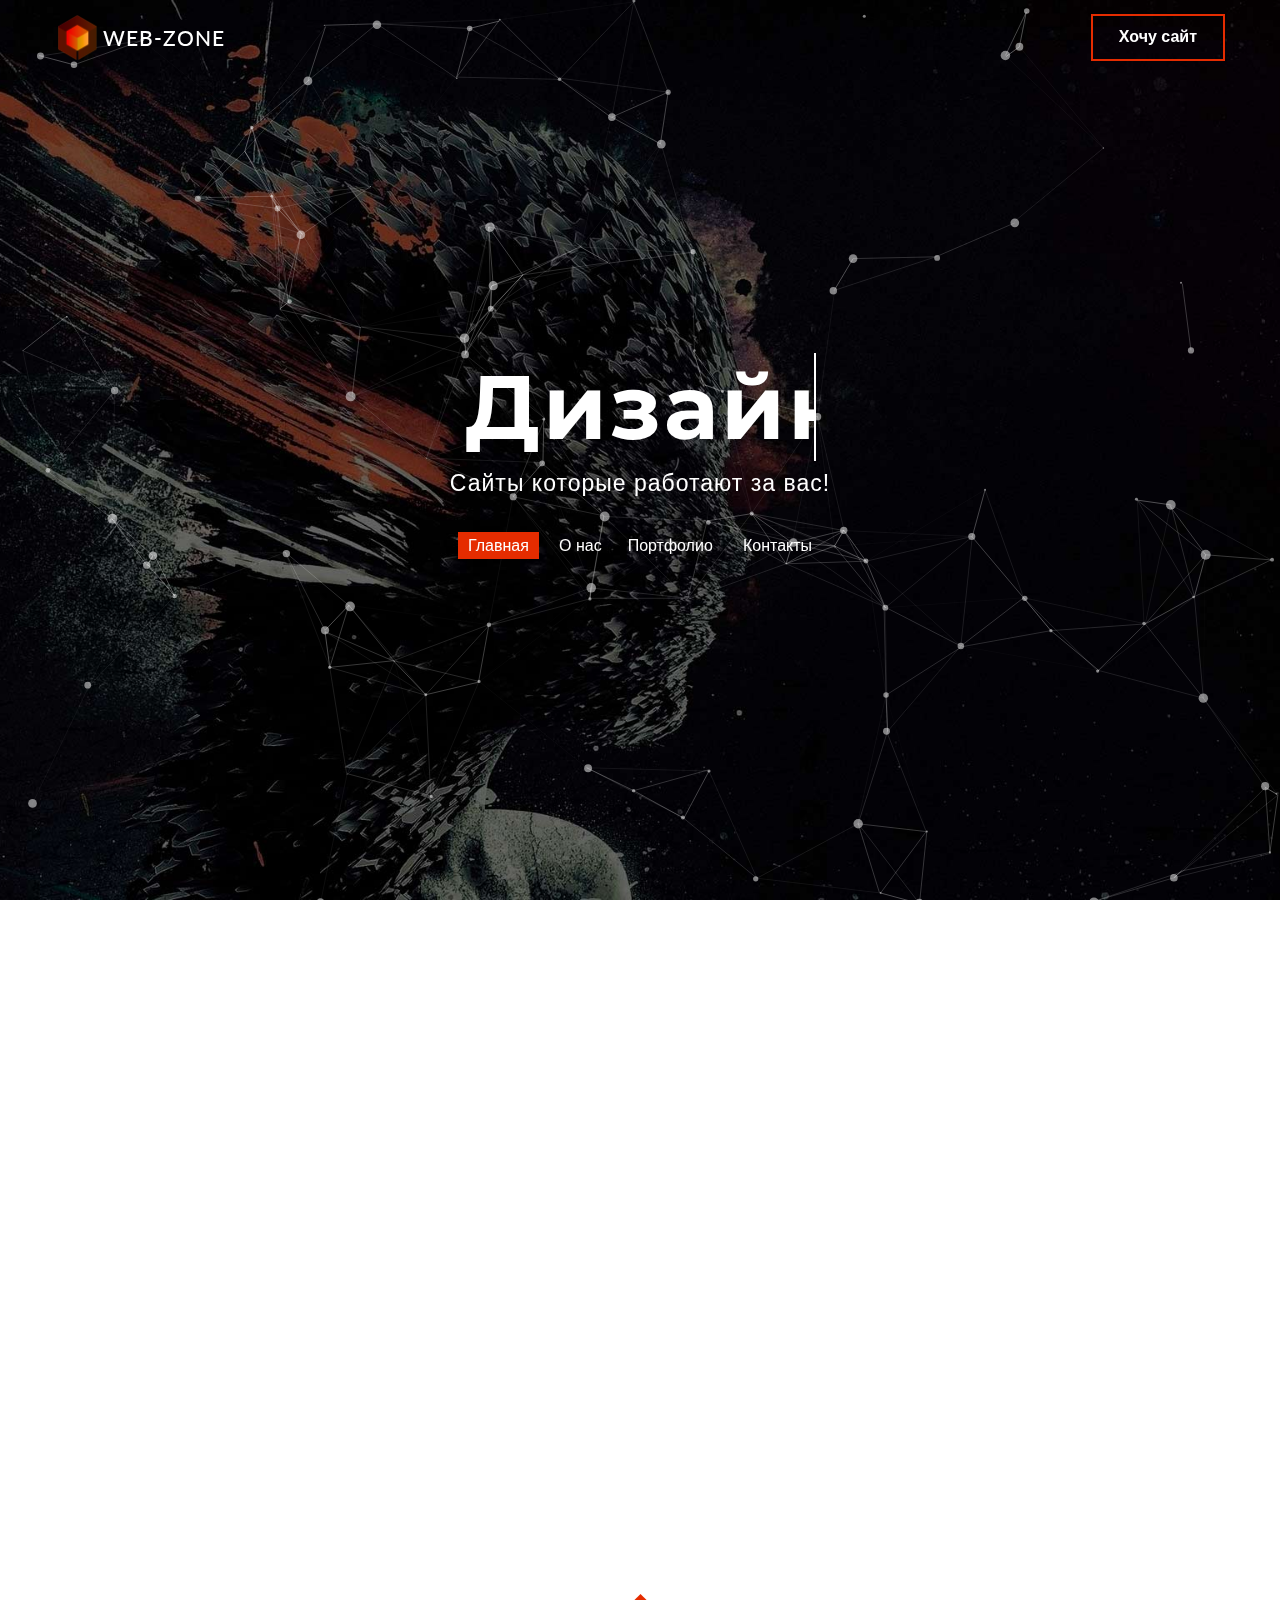
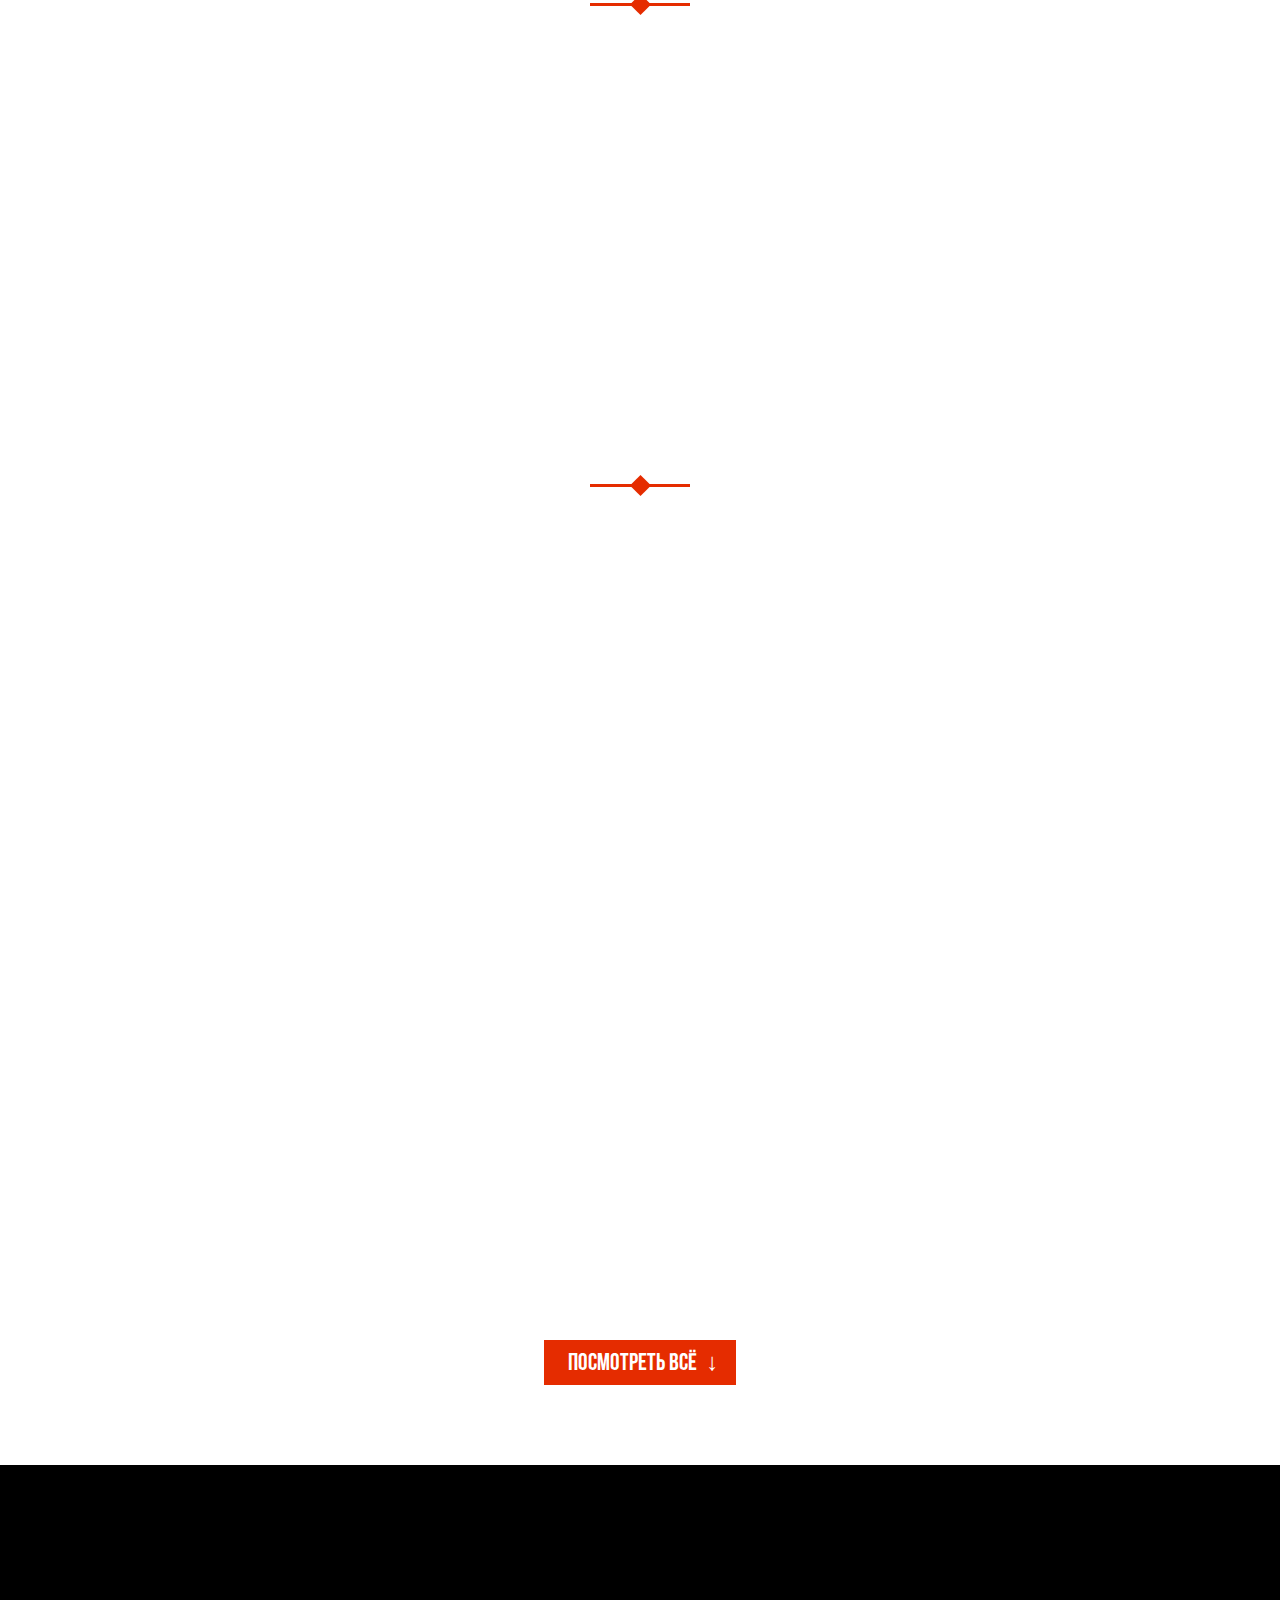
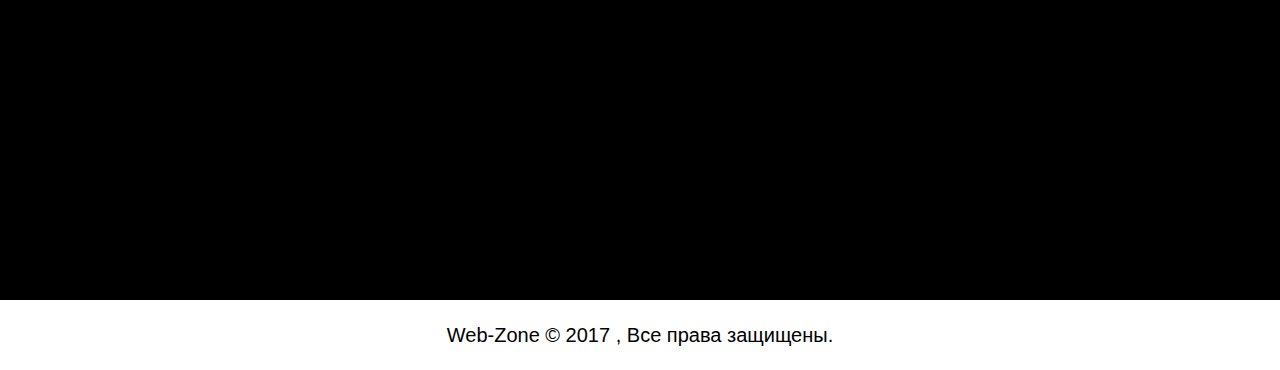
<file: index.html>
<!doctype html>
<html lang="ru">
    <head>
        <!-- ========== PAGE TITLE ========== -->
        <title>Разработка | Создайние сайтов WEB-ZONE</title>
        <link rel="shortcut icon" href="img/favicon.ico" type="image/icon">
        <!-- ========== META TAGS ========== -->
        <meta charset="utf-8">
        <meta name="viewport" content="width=device-width, initial-scale=1">
        <meta name="description" content="Веб-Студия WEB-ZONE- Создание | Разработка сайтов в Украине, Харькове ★ Сайты которые работают за вас ☎ (063) 581-47-85" />
        <meta name="keywords" content="веб-студия, веб-студия Харьков, разработка сайтов, разработка сайтов Харьков, создание сайтов, создание сайтов Харьков, продвижение сайтов, SEO, SEO Харьков, продвижение сайтов Харьков, разработка и продвижение, создание и продвижение, сайты, оживление сайтов" />
        <meta name="author" content="WEB-ZONE" />
        <meta name="copyright" content="WEB-ZONE" />
        <!-- Open Graph Protocol metadata -->
        <meta property="og:title" content="Разработка | Создайние сайтов WEB-ZONE" />
        <meta property="og:site_name" content="Компания WEB-ZONE" />
        <meta property="og:url" content="https://web-zone.kh.ua/" />
        <meta property="og:description" content="Веб-Студия WEB-ZONE- Создание | Разработка сайтов в Украине, Харькове ★ Сайты которые работают за вас ☎ (063) 581-47-85" />
        <!-- ========== CSS ========== -->
        <link rel="stylesheet" href="css/animate.css">
        <link rel="stylesheet" href="css/site.css">
        <link rel="stylesheet" href="css/bootstrap.min.css">
        <link href="https://fonts.googleapis.com/css?family=Lato|Montserrat" rel="stylesheet"> 
        <link rel="stylesheet" href="assets/css/bootstrap.min.css" type="text/css" media="screen">
        <link rel="stylesheet" type="text/css" href="assets/css/animate.css" media="screen">
        <link rel="stylesheet" href="css/style.css">
        <link rel="stylesheet" href="css/animate-header.css">
        <link rel="stylesheet" href="css/forma.css">
        <!-- ========== JQUERY PLUGIN ========== -->

        <script type="text/javascript" src="js/ajax-jquery.min.js"></script>

    </head><!-- end head -->
    <body>
        <div class="se-pre-con"></div><!-- ========== PRELOADER ========== -->
        <script type="text/javascript">
        $(document).ready(function() {
        "use strict";
        $(".se-pre-con").fadeOut("slow");
        });
        </script>
        <!-- ========== MENUBAR ========== -->
        <ul class="burger-open" style="display: none;">
            <li>
                <a href="#home">Главная</a>
            </li>
            <li>
                <a href="#about">О нас</a>
            </li>
            <li>
                <a href="#work">Портфолио</a>
            </li>
            <li>
                <a href="#contact">Контакты</a>
            </li>
        </ul><!-- end nav -->
        <div class="menubar">
            <div class="menubar-content">
                <nav class="navbar navbar-default navbar-default-home navbar-fixed-top">
                    <nav class="navig">
                      <input type="checkbox" id="menu-toggle"/>
                      <label id="trig" for="menu-toggle"></label>
                      <label id="burger" for="menu-toggle"></label>
                    </nav>
                    <div class="container">
                        <div class="row flex">
                            <div class="col-md-2 col-sm-2 col-xs-2 full_logo">
                                <div class="site-title home-page">
                                    <h3><img alt="" src="img/logo.png" />WEB-ZONE</h3>
                                </div><!-- end site-title -->
                            </div><!-- end col-md-4 -->
                            <ul class="menubar-grid">
                                    <li>
                                        <a href="#home">Главная</a>
                                    </li>
                                    <li>
                                        <a href="#about">О нас</a>
                                    </li>
                                    <li>
                                        <a href="#work">Портфолио</a>
                                    </li>
                                    <li>
                                        <a href="#contact">Контакты</a>
                                    </li>
                                </ul><!-- end nav -->
                           <a class="about-contact1" onclick="form_add()">Хочу сайт</a>
                        </div><!-- end row -->
                    </div><!-- end container-fluid -->
                </nav><!-- navbar -->
            </div><!-- end menubar-content -->
        </div><!-- end menubar -->
        <div class="cd-panel from-right" id="intro-dm">
            <header class="cd-panel-header">
                <span class="cd-panel-close" onclick="forma_remove()"></span>
                <script type="text/javascript">
                    function form_add() {
                        $(".cd-panel").addClass("is-visible");
                    };
                    function forma_remove() {
                        $(".cd-panel").removeClass("is-visible");
                    };
                </script>
            </header>
            <div class="cd-panel-container">
                <div class="cd-panel-content">
                    <form id="msform" class="msform form-bitrix" method="post" action="contact-form.php">
                       <div class="title-general">Сформируйте заявку и отправьте нам</div>
                       <div class="msgs"></div>
                       <div class="f-left">
                          <div class="wrap-content">
                              <div class="h3 line">Контакты:</div>
                                 <div>
                                        <div class="row">
                                          <input type="tel" name="tel" id="companyname" pattern="^[+0-9]+$" required="">
                                          <label for="companyname">Ваш номер телефона</label>
                                        </div>
                                        <div class="row">
                                          <input type="email" name="email" id="email" required="">
                                          <label for="email">Ваш e-mail</label>
                                        </div>
                                 </div>
                             </div>
                             <div class="wrap-content">
                                 <div class="h3 line2">Кратко&nbsp;о&nbsp;сути&nbsp;задачи:</div>
                                 <div class="">
                                  <div class="row">
                                    <textarea name="fancy-textarea" id="fancy-textarea"></textarea>
                                    <label for="fancy-textarea">Опишите детали задачи</label>
                                  </div>
                              </div>
                           </div>
                       </div>
                       <div class="f-right">
                          <div class="wrap-content">
                                 <div class="h3 line3">Что&nbsp;мы&nbsp;можем&nbsp;Вам&nbsp;предложить:</div>
                                    <div class="chceckboxes">
                                        <ul class="clearfix">
                                            <li>
                                              <input type="checkbox" class="checkbox" id="checkbox-1" data-block="block-1" value="Сайт визитка" name="card[]">
                                              <label for="checkbox-1">Сайт визитка</label>
                                            </li>
                                            <li>
                                              <input type="checkbox" class="checkbox" id="checkbox-2" data-block="block-2" value="Лендинг" name="landing[]">
                                              <label for="checkbox-2">Лендинг</label>
                                            </li>
                                            <li>
                                              <input type="checkbox" class="checkbox" id="checkbox-3" data-block="block-3" value="Каталог/и-магазин" name="shop[]">
                                              <label for="checkbox-3">Каталог / интернет-магазин</label>
                                            </li>
                                            <li>
                                              <input type="checkbox" class="checkbox" id="checkbox-4" data-block="block-4" value="Хочу что-то уникальное" name="orig[]">
                                              <label for="checkbox-4">Хочу что-то уникальное</label>
                                            </li>
                                        </ul>
                                    </div>
                                    <div class="blocks">
                                <div style="display: none;" class="block-1">
                                    <div>
                                        <input type="checkbox" id="radio-2" value="Уникальный стильный дизайн" checked="checked">
                                        <label for="radio-2">Уникальный стильный дизайн</label>
                                    </div>
                                    <div>
                                        <input type="checkbox" value="Адаптивный под мобильные устройства" id="checkbox-5" checked="checked">
                                        <label for="checkbox-5">Адаптивный под мобильные устройства</label>
                                    </div>
                                    <div>
                                        <input type="checkbox" value="Нужна фотосессия с обработкой фото" id="checkbox-6">
                                        <label for="checkbox-6">Нужна фотосессия с обработкой фото</label>
                                    </div>
                                    <div>
                                        <input type="checkbox" value="Фото/Видео галерея на сайте" id="checkbox-7">
                                        <label for="checkbox-7">Фото/Видео галерея на сайте</label>
                                    </div>
                                    <div>
                                        <input type="checkbox" value="Кнопка заявки или обратной связи" checked="checked" id="checkbox-8">
                                        <label for="checkbox-8">Кнопка заявки или обратной связи</label>
                                    </div>
                                    <div>
                                        <input type="checkbox" value="Всякие модные штуки/эффекты" id="checkbox-9">
                                        <label for="checkbox-9">Всякие модные штуки / эффекты</label>
                                    </div>
                                    <div>
                                        <input type="checkbox" value="Нужен логотип/фирменный стиль" id="checkbox-10">
                                        <label for="checkbox-10">Нужен логотип / фирменный стиль</label>
                                    </div>
                                    <div>
                                        <input type="checkbox" value="А также хочу его продвигать у вас" id="checkbox-11">
                                        <label for="checkbox-11">А также хочу его продвигать у вас</label>
                                    </div>
                                </div>
                                <div style="display: none;" class="block-2">
                                    <div>
                                        <input type="checkbox" id="radio-1" value="Уникальный стильный дизайн" checked="checked">
                                        <label for="radio-1">Уникальный стильный дизайн</label>
                                    </div>
                                    <div>
                                        <input type="checkbox" id="checkbox-12" value="Админ-панель" checked="checked" name="landing[]">
                                        <label for="checkbox-12">Админ-панель</label>
                                    </div>
                                    <div>
                                        <input type="checkbox" id="checkbox-13" value="Адаптивный под мобильные устройства" checked="checked" name="landing[]">
                                        <label for="checkbox-13">Адаптивный под мобильные устройства</label>
                                    </div>
                                    <div>
                                        <input type="checkbox" id="checkbox-14" value="Блок преимуществ" name="landing[]">
                                        <label for="checkbox-14">Блок преимуществ</label>
                                    </div>
                                    <div>
                                        <input type="checkbox" id="checkbox-15" value="Блок сертификатов" name="landing[]">
                                        <label for="checkbox-15">Блок сертификатов</label>
                                    </div>
                                    <div>
                                        <input type="checkbox" id="checkbox-16" value="Блок фото/видео галереи" checked="checked" name="landing[]">
                                        <label for="checkbox-16">Блок фото/видео галереи</label>
                                    </div>
                                    <div>
                                        <input type="checkbox" id="checkbox-17" value="Нужна фотосессия с обработкой" name="landing[]">
                                        <label for="checkbox-17">Нужна фотосессия с обработкой</label>
                                    </div>
                                    <div>
                                        <input type="checkbox" id="checkbox-18" value="Всякие модные штуки/эффекты" name="landing[]">
                                        <label for="checkbox-18">Всякие модные штуки / эффекты</label>
                                    </div>
                                    <div>
                                        <input type="checkbox" id="checkbox-19" value="Таймер обратного отсчета" name="landing[]">
                                        <label for="checkbox-19">Таймер обратного отсчета</label>
                                    </div>
                                    <div>
                                        <input type="checkbox" id="checkbox-20" value="Комментарии пользователей" name="landing[]">
                                        <label for="checkbox-20">Комментарии пользователей</label>
                                    </div>
                                    <div>
                                        <input type="checkbox" id="checkbox-21" value="E-mail маркетинг" name="landing[]">
                                        <label for="checkbox-21">E-mail маркетинг</label>
                                    </div>
                                    <div>
                                        <input type="checkbox" id="checkbox-22" value="А также хочу заказать его рекламу у вас" name="landing[]">
                                        <label for="checkbox-22">А также хочу заказать его рекламу у вас</label>
                                    </div>
                                </div>
                                <div style="display: none;" class="block-3">
                                    <div>
                                        <input type="checkbox" id="radio-3" value="Уникальный стильный дизайн" checked="checked">
                                        <label for="radio-3">Уникальный стильный дизайн</label>
                                    </div>
                                    <div>
                                        <input type="checkbox" id="checkbox-23" value="Адаптивный под мобильные устройства" checked="checked">
                                        <label for="checkbox-23">Адаптивный под мобильные устройства</label>
                                    </div>
                                    <div>
                                        <input type="checkbox" id="checkbox-24" value="Необходим логотип/фирменный стиль">
                                        <label for="checkbox-24">Необходим логотип / фирменный стиль</label>
                                    </div>
                                    <div>
                                        <input type="checkbox" id="checkbox-25" value="Должен быть личный кабинет" checked="checked">
                                        <label for="checkbox-25">Должен быть личный кабинет</label>
                                    </div>
                                    <div>
                                        <input type="checkbox" id="checkbox-26" value="Есть 1С - необходима связь номенклатуры">
                                        <label for="checkbox-26">Есть 1С - необходима связь номенклатуры</label>
                                    </div>
                                    <div>
                                        <input type="checkbox" id="checkbox-27" value="Буду наполнять вручную в админке" checked="checked">
                                        <label for="checkbox-27">Буду наполнять вручную в админке</label>
                                    </div>
                                    <div>
                                        <input type="checkbox" id="checkbox-28" value="Хочу загружать товары с Excel  или XML">
                                        <label for="checkbox-28">Хочу загружать товары с Excel  или XML</label>
                                    </div>
                                    <div>
                                        <input type="checkbox" id="checkbox-29" value="Нужна оплата на сайте (платежные системы)">
                                        <label for="checkbox-29">Нужна оплата на сайте (платежные системы)</label>
                                    </div>
                                    <div>
                                        <input type="checkbox" id="checkbox-30" value="Товаров будет больше чем 10000шт">
                                        <label for="checkbox-30">Товаров будет больше чем 10000 шт</label>
                                    </div>
                                    <div>
                                        <input type="checkbox" id="checkbox-31" value="Наличие зависит от поставщиков">
                                        <label for="checkbox-31">Наличие зависит от поставщиков</label>
                                    </div>
                                    <div>
                                        <input type="checkbox" id="checkbox-32" value="Есть готовое описания проекта">
                                        <label for="checkbox-32">Есть готовое описания проекта (ТЗ)</label>
                                    </div>
                                    <div>
                                        <input type="checkbox" id="checkbox-33" value="А также хочу заказать его рекламу у вас">
                                        <label for="checkbox-33">А также хочу заказать его рекламу у вас</label>
                                    </div>
                                    <div>
                                        <input type="checkbox" id="checkbox-34" value="Подумываю о мобильном приложении">
                                        <label for="checkbox-34">Подумываю о мобильном приложении</label>
                                    </div>
                                </div>
                                <div style="display: none;" class="block-4">
                                    <div>
                                        <input type="checkbox" id="checkbox-35" value="Пока не знаю, что именно, но есть желание($)">
                                        <label for="checkbox-35">Пока не знаю, что именно, но есть желание($)</label>
                                    </div>
                                    <div>
                                        <input type="checkbox" id="checkbox-36" value="Есть пример" class="text-field-cbx"><label for="checkbox-36">Есть пример (ниже домен сайта):</label><div class="check36_href"><input class="text-field-text" type="text" name="example-text" id="example-text"><label for="example-text">хочу такое же, но лучше</label></div></div>
                                    <div>
                                        <input type="checkbox" id="checkbox-37" value="Позвоните мне, и я пришлю детальное описание проекта">
                                        <label for="checkbox-37">Позвоните мне, и я пришлю детальное описание проекта</label>
                                    </div>
                                    <div>
                                        <input type="checkbox" id="checkbox-38" value="А вообще подскажите, во что я могу вложиться">
                                        <label for="checkbox-38">А вообще подскажите, во что я могу вложиться</label>
                                    </div>
                                    <div>
                                        <input type="checkbox" id="checkbox-39" value="Просто свяжитесь со мной, лучше устно обсудим">
                                        <label for="checkbox-39">Просто свяжитесь со мной, лучше устно обсудим</label>
                                    </div>
                                    <div>
                                        <input type="checkbox" id="checkbox-40" value="Написал суть задачи кратно о сути задачи">
                                        <label for="checkbox-40">Написал суть задачи (в блоке кратко о сути задачи)</label>
                                    </div>
                                    
                                </div>
                            </div>
                          </div>
                       </div>
                       <input type="submit" class="submit clearfix effect2" id="send" value="Отправить заявку">
                    </form>
                </div> <!-- cd-panel-content -->
            </div> <!-- cd-panel-container -->
        </div>
        <div class="main-page-content1">
            <div id="home">
                <div id="particles-js"></div>
                <div class="home-content-main">
                    <div class="table-cell">
                        <div class="container">
                            <div class="row home-row">
                                <div class="col-md-12 col-sm-12">
                                    <div class="home-text wow Down text-center">
                                        <h1 class="cd-headline clip is-full-width">
                                            <span class="cd-words-wrapper">
                                                <b class="is-hidden">Разработка</b>
                                                <b class="is-hidden">Продвижение</b>
                                                <b class="is-visible">Дизайн</b>
                                            </span>
                                        </h1>
                                        <h3>Сайты которые работают за вас!</h3>
                                        <div class="menubar text-center">
                                            <ul class="menubar-grid flex2">
                                                <div>
                                                    <li>
                                                        <a href="#home" class="active">Главная</a>
                                                    </li>
                                                    <li>
                                                        <a href="#about">О нас</a>
                                                    </li>
                                                </div>
                                                <div>
                                                    <li>
                                                        <a href="#work">Портфолио</a>
                                                    </li>
                                                    <li>
                                                        <a href="#contact">Контакты</a>
                                                    </li>
                                                </div>
                                            </ul><!-- end nav -->
                                        </div>
                                    </div><!-- end home-text  -->
                                </div><!-- end col-md-8 -->
                            </div><!-- end row  -->
                        </div><!-- end container -->
                    </div><!-- end table-cell -->
                </div><!-- end home-content-main  -->
            </div><!-- end home  -->
        </div><!-- end main-page -->
        
         <!-- ================================ ABOUT =============================== -->

            <div id="about" name="about">
                <div class="about-content">
                    <div class="me-grid">
                        <div class="container">
                            <div class="row">                                
                                <div class="col-md-6 col-sm-6 col-xs-12 pos_flex">
                                    <div class="main-title main-title1 wow ">
                                        <h3 class="wow ">Преимущества работы с нами</h3>
                                        <div class="underline1"></div>
                                        <div class="underline2"></div>
                                        <p class="text-2 wow" style="animation-duration: 1.5s;">Увиличение конверсии  2 раза!</p>
                                    </div><!-- end about-details  -->
                                </div><!-- end col-md-8  -->
                            </div><!-- end row  -->
                            <div class="row2">
                                <div class="prim wow">
                                    <img alt="" src="img/ico_1.png">
                                    <h4>Уникальный дизайн</h4>
                                    <p> Продуктивный дизайн во всех смыслах этого слова: красивый, практичный, продающий.</p>
                                </div>
                                <div class="prim wow" style="animation-duration: 1.2s;">
                                    <img alt="" src="img/ico_2.png">
                                    <h4>Адаптивная вёрстка</h4>
                                    <p>Полная оптимизация вашего сайта под все виды устройств: Android - телефоны и планшеты;  Apple - iPhone, iPad, iPod, iMac.</p>
                                </div>
                                <div class="prim wow" style="animation-duration: 1.4s;">
                                    <img alt="" src="img/ico_3.png">
                                    <h4>Удобная система управления</h4>
                                    <p>Возможность быстро, а главное легко изменять внешний вид сайта, добавлять/удалять блоки, изменять информацию.</p>
                                </div>
                                <div class="prim wow" style="animation-duration: 1.6s;">
                                    <img alt="" src="img/Prodvigenie-1.png">
                                    <h4>Эффективное продвижение</h4>
                                    <p>Быстрое поднятие вашего сайта в TOP поисковых систем, за счёт написания качественных SEO текстов, и распределения их по сайту.</p>
                                </div>
                            </div>
                        </div><!-- end container  -->
                    </div><!-- end me-grid  -->
                    <div class="work-counter text-center">
                        <div id="counter">
                            <div class="container">
                                <div class="row">
                                    <div class="col-md-12">
                                        <div class="main-title white-title text-center">
                                            <h3 class="wow">Этапы создания вашего сайта</h3>
                                            <div class="underline1 white"></div>
                                            <div class="underline2 white"></div>
                                            <p class="wow" style="animation-duration: 1.5s">Создадим сайт который будет рабатать за вас!</p>
                                        </div><!-- end work-title  -->
                                    </div><!-- end col-md-12  -->
                                </div><!-- end row  -->
                                <div class="row main-row">
                                    <div class="col-md-3 col-sm-6 wow">
                                        <div class="work-statistics text-center">
                                            <i class="fa fa-star stat-icon" aria-hidden="true"><img alt="" src="img/ico_8.png" width="30px"></i>
                                            <p>Формирование идеи</p>
                                            <!-- <div class=""><h3 class=""></div> -->
                                        </div><!-- end work-statistics  -->
                                    </div><!-- end col-md-3  -->
                                    <div class="col-md-3 col-sm-6 wow"  style="animation-duration: 1.2s">
                                        <div class="work-statistics text-center">
                                            <i class="fa fa-crop stat-icon" aria-hidden="true"><img alt="" src="img/ico_5.png" width="30px"></i>
                                            <p>Создание дизайна</p>
                                            <!-- <div class=""><h3 class=""></div> -->
                                        </div><!-- end work-statistics  -->
                                    </div><!-- end col-md-3  -->
                                    <div class="col-md-3 col-sm-6 wow"  style="animation-duration: 1.4s">
                                        <div class="work-statistics text-center">
                                            <i class="fa fa-bolt stat-icon" aria-hidden="true"><img alt="" src="img/ico_6.png" width="40px" style="filter: invert(1);"></i>
                                            <p>Программирование</p>
                                            <!-- <div class=""><h3 class=""></div> -->
                                        </div><!-- end work-statistics  -->
                                    </div><!-- end col-md-3  -->
                                    <div class="col-md-3 col-sm-6 wow"  style="animation-duration: 1.6s">
                                        <div class="work-statistics text-center">
                                            <i class="fa fa-coffee stat-icon" aria-hidden="true"><img alt="" src="img/Prodvigenie-2.png" width="50px" style="filter: invert(1);"></i>
                                            <p>Продвижение</p>
                                            <!-- <div class=""><h3 class=""></div> -->
                                        </div><!-- end work-statistics  -->
                                    </div><!-- end col-md-3  -->
                                </div><!-- end row  -->
                            </div><!-- end container-fluid  -->
                        </div><!-- end counter  -->
                    </div><!-- end work-counter  -->
                </div><!-- end about-content  -->
            </div><!-- end about  -->

                        <!-- ================================ WORK =============================== -->

            <div id="work">
                <div class="work-content" name="work">
                    <div class="work-grid">
                        <div class="container">
                            <div class="row">
                                <div class="col-md-12">
                                    <div class="main-title text-center">
                                        <h3 class="wow">Наше портфолио</h3>
                                        <div class="underline1"></div>
                                        <div class="underline2"></div>
                                        <p class="wow" style="animation-duration: 1.5s">Лучшие дизайнерские решения!</p>
                                    </div><!-- end work-title  -->
                                </div><!-- end col-md-12  -->
                            </div><!-- end row  -->
                        </div><!-- end container  -->
                        <div class="work-details about-col">
                            <div class="container">
                                <!-- <ul id="filters" class="clearfix">
                                    <li><span class="filter active" data-filter=".web, .corp, .development, .sayt-portf">Все</span></li>
                                    <li><span class="filter" data-filter=".web">Landing</span></li>
                                    <li><span class="filter" data-filter=".corp">Многостраничные сайты</span></li>
                                    <li><span class="filter" data-filter=".development">Интернет-магазин</span></li>
                                    <li><span class="filter" data-filter=".sayt-portf">Сайт-портфолио</span></li>
                                </ul> -->
                                <div id="portfoliolist">
                                    <div class="portfolio development" data-cat="development">
                                        <div class="portfolio-wrapper wow" data-wow-delay=".6s"> 
                                            <div class="overlay3 text-center">
                                                <div class="port-over"></div>
                                                <div class="overlay-main">
                                                    <div class="table-cell">
                                                        <h3>MARMELAD LOUNGE</h3>
                                                        <!-- <a class="fancybox" target="frame1" href="img/portfolios/development/NovoMobi.jpg" title=""><i class="fa fa-search work-icon" aria-hidden="true">Сайт в разработке<br>Посмотреть полное изображение</i></a> -->
                                                    </div><!-- end table-cell  -->
                                                </div><!-- end overlay-main  -->
                                            </div><!-- end overlay  -->
                                            <img src="img/portfolios/Hairsalon.jpg" alt="" />
                                        </div><!-- end portfolio-wrapper  -->
                                    </div><!-- end portfolio-development  -->
                                	<div class="portfolio web" data-cat="web">
                                        <div class="portfolio-wrapper wow" data-wow-delay=".4s"> 
                                            <div class="overlay2 text-center">
                                                <div class="port-over"></div>
                                                <div class="overlay-main">
                                                    <div class="table-cell">
                                                        <h3>АтомРемонт</h3>
                                                        <!-- <a class="fancybox" target="frame1" href="https://estateagency.kh.ua" title=""><i class="fa fa-search work-icon" aria-hidden="true">Перейти на сайт</i></a> -->
                                                    </div><!-- end table-cell  -->
                                                </div><!-- end overlay-main  -->
                                            </div><!-- end overlay  -->
                                            <img src="img/portfolios/atomremont.jpg" alt="" />
                                        </div><!-- end portfolio-wrapper  -->
                                    </div><!-- end portfolio-web  -->          
                                    <div class="portfolio web" data-cat="web">
                                        <div class="portfolio-wrapper wow" data-wow-delay=".4s"> 
                                            <div class="overlay text-center">
                                                <div class="port-over"></div>
                                                <div class="overlay-main">
                                                    <div class="table-cell">
                                                        <h3>EstateAgency</h3>
                                                        <!-- <a class="fancybox" target="frame1" href="https://estateagency.kh.ua" title=""><i class="fa fa-search work-icon" aria-hidden="true">Перейти на сайт</i></a> -->
                                                    </div><!-- end table-cell  -->
                                                </div><!-- end overlay-main  -->
                                            </div><!-- end overlay  -->
                                            <img src="img/portfolios/web/EstateAgency.jpg" alt="" />
                                        </div><!-- end portfolio-wrapper  -->
                                    </div><!-- end portfolio-web  -->
                                    <div class="portfolio web" data-cat="web">
                                        <div class="portfolio-wrapper wow" data-wow-delay=".4s"> 
                                            <div class="overlay2 text-center">
                                                <div class="port-over"></div>
                                                <div class="overlay-main">
                                                    <div class="table-cell">
                                                        <h3>FixTeh</h3>
                                                        <!-- <a class="fancybox" target="frame1" href="http://fixteh.web-zone.kh.ua/" title=""><i class="fa fa-search work-icon" aria-hidden="true">Перейти на сайт</i></a> -->
                                                    </div><!-- end table-cell  -->
                                                </div><!-- end overlay-main  -->
                                            </div><!-- end overlay  -->
                                            <img alt="" src="img/portfolios/web/fixteh.jpg" />
                                        </div><!-- end portfolio-wrapper  -->
                                    </div><!-- end portfolio-web  -->
                                    <div class="portfolio sayt-portf" data-cat="sayt-portf">
                                        <div class="portfolio-wrapper wow" data-wow-delay=".2s"> 
                                            <div class="overlay text-center">
                                                <div class="port-over"></div>
                                                <div class="overlay-main">
                                                    <div class="table-cell">
                                                        <h3>Тату&nbspстудия araigumatattoo</h3>
                                                        <!-- <a class="fancybox" target="frame1" href="https://www.araigumatattoo.com/index.html" title=""><i class="fa fa-search work-icon" aria-hidden="true">Перейти на сайт</i></a> -->
                                                    </div><!-- end table-cell  -->
                                                </div><!-- end overlay-main  -->
                                            </div><!-- end overlay  -->
                                            <img alt="" src="img/portfolios/sayt-portf/tattoo2_preview.jpg" />
                                        </div><!-- end portfolio-wrapper  -->
                                    </div><!-- end portfolio-corp  -->
                                    <div class="portfolio corp" data-cat="corp">
                                        <div class="portfolio-wrapper wow" data-wow-delay=".2s"> 
                                            <div class="overlay2 text-center">
                                                <div class="port-over"></div>
                                                <div class="overlay-main">
                                                    <div class="table-cell">
                                                        <h3>Первый&nbspжилищный портал</h3>
                                                        <!-- <a class="fancybox" target="frame1" href="http://test.araigumatattoo.com/" title=""><i class="fa fa-search work-icon" aria-hidden="true">Смотреть beta версию сайта</i></a> -->
                                                    </div><!-- end table-cell  -->
                                                </div><!-- end overlay-main  -->
                                            </div><!-- end overlay  -->
                                            <img src="img/portfolios/corp/nedvig.jpg" alt="" />
                                        </div><!-- end portfolio-wrapper  -->
                                    </div><!-- end portfolio-corp  -->
                                    <div class="portfolio web" data-cat="web">
                                        <div class="portfolio-wrapper wow" data-wow-delay=".4s"> 
                                            <div class="overlay text-center">
                                                <div class="port-over"></div>
                                                <div class="overlay-main">
                                                    <div class="table-cell">
                                                        <h3>EstateAgency2</h3>
                                                        <!-- <a class="fancybox" target="frame1" href="https://estateagency.kh.ua" title=""><i class="fa fa-search work-icon" aria-hidden="true">Перейти на сайт</i></a> -->
                                                    </div><!-- end table-cell  -->
                                                </div><!-- end overlay-main  -->
                                            </div><!-- end overlay  -->
                                            <img src="img/portfolios/web/EstateAgency2.jpg" alt="" />
                                        </div><!-- end portfolio-wrapper  -->
                                    </div><!-- end portfolio-web  -->
                                    <div class="portfolio development" data-cat="development">
                                        <div class="portfolio-wrapper wow" data-wow-delay=".6s"> 
                                            <div class="overlay3 text-center">
                                                <div class="port-over"></div>
                                                <div class="overlay-main">
                                                    <div class="table-cell">
                                                        <h3>HairSalon</h3>
                                                        <!-- <a class="fancybox" target="frame1" href="img/portfolios/development/NovoMobi.jpg" title=""><i class="fa fa-search work-icon" aria-hidden="true">Сайт в разработке<br>Посмотреть полное изображение</i></a> -->
                                                    </div><!-- end table-cell  -->
                                                </div><!-- end overlay-main  -->
                                            </div><!-- end overlay  -->
                                            <img src="img/portfolios/Hairsalon.jpg" alt="" />
                                        </div><!-- end portfolio-wrapper  -->
                                    </div><!-- end portfolio-development  -->
                                    <div class="portfolio sayt-portf" data-cat="sayt-portf">
                                        <div class="portfolio-wrapper wow" data-wow-delay=".2s"> 
                                            <div class="overlay text-center">
                                                <div class="port-over"></div>
                                                <div class="overlay-main">
                                                    <div class="table-cell">
                                                        <h3>BlackHair</h3>
                                                        <!-- <a class="fancybox" target="frame1" href="img/portfolios/sayt-portf/tattoo.jpg" title=""><i class="fa fa-search work-icon" aria-hidden="true">Сайт более не существует<br>Посмотреть полное изображение</i></a> -->
                                                    </div><!-- end table-cell  -->
                                                </div><!-- end overlay-main  -->
                                            </div><!-- end overlay  -->
                                            <img alt="" src="img/portfolios/blackhair.jpg" />
                                        </div><!-- end portfolio-wrapper  -->
                                    </div><!-- end portfolio-corp  -->                 
                                    <div class="portfolio corp" data-cat="corp">
                                        <div class="portfolio-wrapper wow" data-wow-delay=".2s"> 
                                            <div class="overlay3 text-center">
                                                <div class="port-over"></div>
                                                <div class="overlay-main">
                                                    <div class="table-cell">
                                                        <h3>Сайт&nbspпортфолио</h3>
                                                        <!-- <a class="fancybox" target="frame1" href="img/portfolios/corp/corp.png" title=""><i class="fa fa-search work-icon" aria-hidden="true">Сайт в разработке<br>Посмотреть полное изображение</i></a> -->
                                                    </div><!-- end table-cell  -->
                                                </div><!-- end overlay-main  -->
                                            </div><!-- end overlay  -->
                                            <img src="img/portfolios/tattoo3.jpg" alt="" />
                                        </div><!-- end portfolio-wrapper  -->
                                    </div><!-- end portfolio-corp  -->
                                    <div class="portfolio corp" data-cat="corp">
                                        <div class="portfolio-wrapper wow" data-wow-delay=".2s"> 
                                            <div class="overlay text-center">
                                                <div class="port-over"></div>
                                                <div class="overlay-main">
                                                    <div class="table-cell">
                                                        <h3>tFolior</h3>
                                                        <!-- <a class="fancybox" target="frame1" href="img/portfolios/corp/Bar.jpg" title=""><i class="fa fa-search work-icon" aria-hidden="true">Сайт в разработке<br>Посмотреть полное изображение</i></a> -->
                                                    </div><!-- end table-cell  -->
                                                </div><!-- end overlay-main  -->
                                            </div><!-- end overlay  -->
                                            <img src="img/portfolios/tfolio.jpg" alt="" />
                                        </div><!-- end portfolio-wrapper  -->
                                    </div><!-- end portfolio-corp  -->
                                </div><!-- end portfoliolist  -->
                                <div class="flex2"><button class="see-work">Посмотреть всё<span class="anim-arrow">&#8595;</span></button></div>
                            </div><!-- container -->
                        </div><!-- end work-details  -->
                    </div><!-- end work-grid  -->
                </div><!-- end work-content  -->
            </div><!-- end work  --> 

            <!-- ================================ CONTACT =============================== -->

        <div id="contact" name="contact" >
            <div class="container">
                <div class="contact">
                    <div class="phone wow">
                        <div class="img-top"><img alt="" src="img/Phone.png" width="50px"></div>
                        <h3>Телефон</h3>
                        <div class="underline1"></div>
                        <div class="underline2"></div>
                        <!-- <p>+38098 791 7798</p> -->
                        <p>+38 (063) 581 4785</p>
                    </div>
                    <div class="button wow" style="animation-duration: 1.2s">
                        <p class="button_text">Команда специалистов сделает для вас сайт, который будет приносить доход. Не жди закажи сайт прямо сейчас!</p>
                        <button onclick="form_add()">
                            Заказать сайт
                        </button>
                    </div>
                    <div class="email wow" style="animation-duration: 1.4s">
                        <div class="img-top"><img alt="" src="img/email.png" width="50px"></div>
                        <h3>E-Mail Адрес</h3>
                        <div class="underline1"></div>
                        <div class="underline2"></div>
                        <p>lex.webzone@gmail.com</p>
                    </div>
                </div>
            </div>
        </div>
    
        <!-- ================================ FOOTER =============================== -->

        <footer>
            <p>Web-Zone © 2017 , Все права защищены.</p>
        </footer>
        <!-- ================================ JQUERY =============================== -->

        <script src="js/bootstrap.min.js" type="text/javascript"></script>
        <script src="js/main.js" type="text/javascript"></script>
        <script src="js/particles1.js" type="text/javascript"></script>
        <script src="js/app.js" type="text/javascript"></script>
        <script src="js/animation.js"></script>
        <script src="js/jquery-viewport-checker.js" type="text/javascript"></script>
    </body><!-- end body -->
</html><!-- end html -->
</file>
<file: css/site.css>
h1 {
  font-size:     72px;
  line-height:   1.5;
  color: #2c3e50;
  font-weight:   100;
}

#container {
  width:  980px;
  margin: 0 auto;
}

section {
  height: 300px;
  margin: 60px 0;
}

.section--purple {
  background-color: #9b59b6;
}

.section--blue {
  background-color: #3498db;
}

.section--green {
  background-color: #2ecc71;
}

#main {
  text-align: center;
}

#more {
  margin: 20px auto 48px;
}
</file>
<file: css/style.css>
.hid {
    visibility: hidden;
}

.vis {
    visibility: visible;
}

.msgs {
    position: absolute;
    bottom: 50%;
    width: 100%;
    font-family: "BebasNeueRegular";
    background: #e52c00;
    font-size: 25px;
    z-index: 1;
    display: -moz-flex;
    display: -ms-flex;
    display: -o-flex;
    display: -webkit-box;
    display: -ms-flexbox;
    display: flex;
    -webkit-box-pack: center;
        -ms-flex-pack: center;
            justify-content: center;
    -ms-align-items: center;
    -webkit-box-align: center;
        -ms-flex-align: center;
            align-items: center;
    -webkit-transition: 0.5s;
    transition: 0.5s;
}


html{
    position: relative;
    height: 100%;
}

body{
    margin: 0px;
    padding: 0px;
    font-family: 'Lato', sans-serif;
    height: 100%;
    background-color: transparent;
    overflow-x: hidden;
}
@font-face {
    font-family: 'Glyphicons Halflings';
    src: url('../font/glyphicons-halflings-regular.eot');
    src: url('../font/glyphicons-halflings-regular.eot?#iefix') format('embedded-opentype'), url('../font/glyphicons-halflings-regular.woff') format('woff'), url('../font/glyphicons-halflings-regular.ttf') format('truetype'), url('../font/glyphicons-halflings-regular.svg#glyphicons_halflingsregular') format('svg');
}




/*================================================================ PRELOAD ===================================================================*/





.no-js #loader { display: none;  }
.js #loader { display: block; position: absolute; left: 100px; top: 0; }
.se-pre-con {
    position: fixed;
    left: 0px;
    top: 0px;
    width: 100%;
    height: 100%;
    z-index: 1111111111;
    background: url(../img/loader1.gif) center no-repeat #fff;
}

/*============================================================== BURGER-MENU ==========================================================*/
.navig {
    display: none;
}


.burger-nav {
    background: white !important;
    color: #e52c00;
}

.burger-nav h3, .burger-nav a {
    color: #e52c00 !important;
}

.burger-open {
    display: -webkit-box;
    display: -ms-flexbox;
    display: flex;
    -webkit-box-orient: vertical;
    -webkit-box-direction: normal;
        -ms-flex-direction: column;
            flex-direction: column;
    -webkit-box-pack: center;
        -ms-flex-pack: center;
            justify-content: center;
    position: fixed;
    width: 100%;
    height: 100%;
    background: rgba(252, 48, 0, 0.95);
    z-index: 1000;
    margin-top: 75px;
    padding-bottom: 140px;
}

.burger-open li {
    margin-bottom: 25px;
    display: -moz-flex;
    display: -ms-flex;
    display: -o-flex;
    display: -webkit-box;
    display: -ms-flexbox;
    display: flex;
    -webkit-box-pack: center;
        -ms-flex-pack: center;
            justify-content: center;
    -ms-align-items: center;
    -webkit-box-align: center;
        -ms-flex-align: center;
            align-items: center;
}

.burger-open li a {
    color: white;
    font-size: 40px;
}

#trig, #burger, #burger:before, #burger:after {
    position: absolute;
    top: 25px;
    left: 8px;
    background: #e52c00;
    width: 30px;
    height: 5px;
    -webkit-transition: .2s ease;
    transition: .2s ease;
    cursor: pointer;
    z-index: 3;
}
#trig {
    height: 25px;
    background: none;
    cursor: pointer;
}
#burger:before {
    content: " ";
    top: 10px;
    left: 0;
}
#burger:after {
    content: " ";
    top: 20px;
    left: 0;
}
#menu-toggle:checked + #trig + #burger {
    top: 35px;
    -webkit-transform: rotate(180deg);
            transform: rotate(180deg);
    -webkit-transition: -webkit-transform .2s ease;
    transition: -webkit-transform .2s ease;
    transition: transform .2s ease;
    transition: transform .2s ease, -webkit-transform .2s ease;
}

#menu-toggle:checked + #trig + #burger:before {
    width: 20px;
    top: -2px;
    left: 18px;
    -webkit-transform: rotate(45deg) translateX(-5px);
            transform: rotate(45deg) translateX(-5px);
    -webkit-transition: -webkit-transform .2s ease;
    transition: -webkit-transform .2s ease;
    transition: transform .2s ease;
    transition: transform .2s ease, -webkit-transform .2s ease;
}
#menu-toggle:checked + #trig + #burger:after {
    width: 20px;
    top: 2px;
    left: 18px;
    -webkit-transform: rotate(-45deg) translateX(-5px);
            transform: rotate(-45deg) translateX(-5px);
    -webkit-transition: -webkit-transform .2s ease;
    transition: -webkit-transform .2s ease;
    transition: transform .2s ease;
    transition: transform .2s ease, -webkit-transform .2s ease;
}
#menu-toggle:checked + #trig + #burger + #menu {
     -webkit-animation: checked-anim 0.2s ease both;
             animation: checked-anim 0.2s ease both; 
}
#menu-toggle:checked + #trig ~ #menu > li,#menu a {
    display: block !important;
}
[type="checkbox"]:not(:checked), [type="checkbox"]:checked {
    display: none;
}


/*============================================================== MENU ==========================================================*/

/* .cd-panel{
    display: none;
} */
.burger-menu {
  position: relative;
  margin: 35px auto 0;
  width: 300px;
  height: 534px;
  background-color: #e52c00;
  overflow: hidden;
}

.flex2 {
    display: -webkit-box;
    display: -ms-flexbox;
    display: flex;
    -webkit-box-orient: horizontal;
    -webkit-box-direction: normal;
        -ms-flex-flow: row wrap;
            flex-flow: row wrap;
    -webkit-box-pack: center;
        -ms-flex-pack: center;
            justify-content: center;
}

.flex {
    display: -webkit-box;
    display: -ms-flexbox;
    display: flex;
    -webkit-box-align: center;
        -ms-flex-align: center;
            align-items: center;
    -webkit-box-pack: justify;
        -ms-flex-pack: justify;
            justify-content: space-between;
            height: inherit;
}

.flex ul {
    margin: 0;
    width: 50%;
    display: none;
    -webkit-box-pack: justify;
        -ms-flex-pack: justify;
            justify-content: space-between;
}

.flex ul li a{
    color: #e52c00;
    border: 2px solid white;
    padding: 10px 22px;
    -webkit-transition: 0.5s;
    transition: 0.5s;
    text-decoration: none;
}

.flex ul li a:hover{
    background: none;
    border: 2px solid;
}

.main-page-content{
    width: 100%;
    height: 100%;
}
.main-page-content1{
    width: 100%;
    height: 100%;
    overflow: hidden;
    -webkit-transition: 2s;
    transition: 2s;
}

.anim-trans-main {
    -webkit-transition: 2s;
    transition: 2s;
}

.anim1 {
    -webkit-animation-duration: 2s;
            animation-duration: 2s;
    -webkit-animation-name: header-hiden;
            animation-name: header-hiden;
}



@-webkit-keyframes header-hiden {
    1% {
        overflow: hidden;
    }
    100% {
        overflow: hidden;
    }
}



@keyframes header-hiden {
    1% {
        overflow: hidden;
    }
    100% {
        overflow: hidden;
    }
}


.menubar {
    height: auto;
    width: 100%;
}
.navbar-default {
    background-color: transparent;
    height: 75px;
    border-bottom: none;
    overflow: hidden;
    transition: .1s;
    -webkit-transition: .1s;
    -moz-transition: .1s;
    -ms-transition: .1s;
    -o-transition: .1s;
}
.navbar-fixed-top {
    position: fixed;
    right: 0;
    left: 0;
    z-index: 999;
    transition: .3s;
    -webkit-transition: .3s;
    -moz-transition: .3s;
    -ms-transition: .3s;
    -o-transition: .3s;
    background-color: transparent;

}
.shadow{
    background-color: white;
    -webkit-box-shadow: 0px 0px 7px 0px #e9e9e9;
            box-shadow: 0px 0px 7px 0px #e9e9e9;
}
.navbar-default.small {
    background-color: white;
    -webkit-box-shadow:  0px 1px 12px 0px #e52c00;
            box-shadow:  0px 1px 12px 0px #e52c00;
}
.navbar-brand {
    float: left;
    height: 50px;
    padding: 10px 58px;
    font-size: 41px;
    line-height: 20px;
    padding-top: 21px;
}
.navbar-nav {
    float: right;
    margin: 24px 23px;
    margin-right: 0px;
}
.navbar-nav li {
    float: left;
    margin: 0px 6px;
    display: inherit;
}

.navbar-default .navbar-nav > li > a {
    color: black;
    letter-spacing: 2px;
    font-size: 14px;
    transition: .5s;
    -webkit-transition: .5s;
    -moz-transition: .5s;
    -ms-transition: .5s;
    -o-transition: .5s;
    padding: 4px 8px;
}
.navbar-default .navbar-nav > li > a.active {
    color: white;
    background-color: #e52c00;
}
.navbar-default .navbar-default.small .navbar-nav > li > a {
    color: black;
}

.navbar-default .navbar-nav > li > a:hover {
    background-color: #e52c00;
    color: white;
}
.navbar-default .navbar-nav > li > a.active:hover {
    background-color: #e52c00;
}

.navbar-default .navbar-nav > .active > a, .navbar-default .navbar-nav > .active > a:focus, .navbar-default .navbar-nav > .active > a:hover {
    color: black !important;
    background-color: transparent;
    border-bottom: 1px dotted #ed325a;
}

.navbar-nav > li > a {
    padding-top: 5px;
    padding-bottom: 5px;
}
.site-title {
    padding: 0px 0px;
}
.site-title h3 {
    font-family: 'Lato', sans-serif;
    font-size: 21px;
    color: #e52c00;
    margin:0;
    letter-spacing: 1px;
}
.navbar-default.small .site-title h3{
    color: #e52c00;
}

.full_logo {
    width: 170px;
    padding: 0;
}

.navbar-toggle {
    position: relative;
    float: right;
    padding: 9px 10px;
    margin-top: -39px;
    margin-right: 15px;
    margin-bottom: 8px;
    background-color: transparent;
    background-image: none;
    border: 1px solid transparent;
    border-radius: 4px;
}
.under {
    width: 100%;
    height: 2px;
    background-color: black;
}
.under-hidden {
    width: 0%;
    height: 2px;
    background-color: black;
    transition: .5s;
    -webkit-transition: .5s;
    -moz-transition: .5s;
    -ms-transition: .5s;
    -o-transition: .5s;
}
.navbar-default .navbar-nav a:hover ~ .under-hidden{
    width: 100%;
}

.menubar-grid{
    padding-left: 0px;
    list-style: none;
}
.menubar-grid li {
    display: inline-block;
    margin: 0px 3px;
}
.menubar-grid li a {
    color: white;
    font-size: 16px;
    padding: 5px 10px;
    text-decoration: none;
}
.menubar-grid li a:hover {
    background-color: #e52c00;
    text-decoration: none;

}
.menubar-grid li .active{
    background-color: #e52c00;
    color: white;
}


/*====================================================== HOME BACKGROUND =====================================================*/






#home{
    height: 100vh;
    min-height: 100%;
    width: 100%;
    position: relative;
    -webkit-transition: 2s;
    transition: 2s;
}
.home-img{
    width: 100%;
    height: 100vh;
    margin-left: 0px;
    margin-top: 0px;
}
.home-content-main {
    width: 100%;
    height: 100%;
    display: -webkit-flex;
    display: -moz-flex;
    display: -ms-flex;
    display: -o-flex;
    display: flex;
    justify-content: center;
    -ms-align-items: center;
    align-items: center;
}

/* ---- particles.js container ---- */

#home-parallex{
    width: 100%;
    height: 100%;
    background-color: #b61924;
    background: url(../img/img1.jpg) 50% 0 no-repeat fixed;
    background-size: cover;
    background-position: 50% 50%;
    background-repeat: no-repeat;
    position: absolute;
}
#home-parallex:after{
    content: '';
    width: 100%;
    height: 100%;
    position: absolute;
    background: rgba(0, 0, 0, 0.74);
    top: 0;
    left: 0;
    z-index: 1;
}
.cd-headline.clip span {
    width: auto;
    overflow: hidden;
    font-size: 90px;
    color: white;
    font-family: 'Montserrat', sans-serif;
    letter-spacing: 3px;
    font-weight: 700;
}
#particles-js{
    width: 100%;
    height: 100%;
    background-color: #b61924;
    background: url(../img/img1.jpg) 50% 0 no-repeat fixed;
    background-size: cover;
    background-position: 50% 50%;
    background-repeat: no-repeat;
    position: absolute;
}

.table-cell{
    vertical-align: middle;
    display: flex;
    justify-content: center;
    align-items: center;
}
.home-row {
    z-index: 2;
    position: relative;
}
.home-text{
    width: 100%;
}
.home-text h2 {
    font-size: 69px;
    color: white;
    letter-spacing: 5px;
    font-weight: 900;
    margin-bottom: 0px;
}

.home-text h3 {
    font-size: 23px;
    color: white;
    letter-spacing: 1px;
    margin-bottom: 40px;
    line-height: 24px;
    margin-top: 10px;
}
.home-background{
    width: 100%;
    height: 100vh;
}
.image-home{
    width: 100%;
    height: 100vh;
}
.home-page h3{
    color: white;
    display: -webkit-box;
    display: -ms-flexbox;
    display: flex;
    -webkit-box-pack: justify;
        -ms-flex-pack: justify;
            justify-content: space-between;
    -webkit-box-align: center;
        -ms-flex-align: center;
            align-items: center;
}
.home-page h3 img{
    height: 45px;
}







/*===================================================================== PARRALLEX EFFECT ================================================*/


.section:nth-of-type(1) {
    background: whitesmoke;
    height: 100vh;
}
.section {
    height: 100vh;
    position: relative;
    width: 100% !important;
    margin: 0;
    padding: 0;
    overflow: hidden;
    width: 100%;
}
section:nth-of-type(2){background:black;height:1600px;}

#home-parallex{
    background: url(../img/img1.jpg) 50% 0 no-repeat fixed;
    margin: 0;
    height: 100vh;
    position:absolute;
    width:100%;
    top:0;left:0;
    background-size: cover;
}

.parallax-item{position:absolute;z-index:5;top:40px;left:400px;}





/*==================================================================== ABOUT ============================================================*/





#about {
    width: 100%;
    background-color: white;
    margin-top: 0px;
    position: relative;
}
.about-content {
    padding-top: 0px;
    padding-bottom: 0px;
}
.about-grid{
    width: 100%;
}
.love-grid{
    width: 100%;
    margin-top: 0px;
    background-color: #f86080;
}

.underline1 {
    height: 3px;
    width: 100px;
    background-color: #e52c00;
    margin: auto;
    margin-top: 18px;
}
.underline2 {
    height: 15px;
    width: 15px;
    background-color: #e52c00;
    margin: auto;
    margin-top: -9px;
    transition: .4s;
    -webkit-transition: .4s;
    -moz-transition: .4s;
    -ms-transition: .4s;
    -o-transition: .4s;
    -webkit-transform: rotate(135deg);
            transform: rotate(135deg);
}

.row2 {
    display: -moz-flex;
    display: -ms-flex;
    display: -o-flex;
    display: -webkit-box;
    display: -ms-flexbox;
    display: flex;
    -ms-flex-pack: distribute;
        justify-content: space-around;
    width: 100%;
    -webkit-box-orient: horizontal;
    -webkit-box-direction: normal;
        -ms-flex-flow: row wrap;
            flex-flow: row wrap;
}

.prim {
    display: -moz-flex;
    display: -ms-flex;
    display: -o-flex;
    display: -webkit-box;
    display: -ms-flexbox;
    display: flex;
    -moz-flex-direction: column;
    -ms-flex-direction: column;
    -o-flex-direction: column;
    -webkit-box-orient: vertical;
    -webkit-box-direction: normal;
            flex-direction: column;
    -ms-align-items: center;
    -webkit-box-align: center;
        -ms-flex-align: center;
            align-items: center;
    width: 23%;
    min-width: 216px;
}

.prim img {
    height: 44px;
}

.prim h4{
    text-align: center;
    color: black;
}

.prim p{
    text-align: center;
    color: black;
    font-size: 14px;
}

.pos_flex {
    display: -webkit-box;
    display: -ms-flexbox;
    display: flex;
    -webkit-box-pack: center;
        -ms-flex-pack: center;
            justify-content: center;
    width: 100%;
}
.about-col{
    padding: 0px;
}
.about-image {
    margin: 0px 0px;
}
.about-img {
    width: 100%;
    height: auto;
    padding: 0px;
    transition: .4s;
    -o-transition: .4s;
    -webkit-transition: .4s;
    -moz-transition: .4s;
    -ms-transition: .4s;
    position: relative;
    z-index: 111;
    border: 10px solid #e52c00;
}
.image-over {
    width: calc(100% - 30px);
    height: 100%;
    border: 8px solid #32d3ed;
    position: absolute;
    margin: 30px;
}
.about-social-icon {
    padding: 30px 0px;
    padding-bottom: 11px;
}
.about-social {
    padding: 0px;
    display: -webkit-inline-box;
    display: -ms-inline-flexbox;
    display: inline-flex;
    list-style: none;
    margin: 0px;
}
.about-social li {
    margin: 0px 8px;
}
.about-social li:first-child {
    margin-left: 0px;
}

.about-social li a {
    color: white;
    background-color: transparent;
    float: left;
    font-size: 17px;
    transition: .4s;
    -o-transition: .4s;
    -webkit-transition: .4s;
    -moz-transition: .4s;
    -ms-transition: .4s;
    text-align: center;
    margin-right: 0px;
}

.about-social li a:hover {
    color: #e52c00;
}
.about-details {
    margin: 0px 0px;
    margin-left: 20px;
    position: relative;
    z-index: 111;
}
.me-grid{
    padding-bottom: 80px;
    padding-top: 155px;
}
.main-title{
    position: relative;
    z-index: 111;
}
.main-title h3 {
    font-size: 32px;
    font-family: 'Lato', sans-serif;
    letter-spacing: 1px;
    color: black;
    margin-top: 0px;
    font-weight: 600;
    line-height: 34px;
    position: relative;
    margin-bottom: 30px;
    text-align: center;
}
.main-title h2 {
    font-size: 53px;
    color: #f9f9f9;
    margin-top: 0px;
    font-weight: 900;
    position: absolute;
    line-height: 49px;
}
.main-title p {
    font-size: 18px;
    color: #363636;
    letter-spacing: 1px;
    line-height: 24px;
    margin-bottom: 15px;
    margin-top: 18px;
    position: relative;
    text-align: center;
}
.text-2{
    padding-bottom: 30px;
}

#skill {
    width: 100%;
    background-color: white;
    position: relative;
    margin-top: 0px;
}
.skill-main {
    width: 100%;
    height: 100%;
    position: relative;
    z-index: 111;
    padding-bottom: 80px;
    padding-top: 80px;
    background-color: #e52c00;
}
.row-skill{
    margin-top: 50px;
}
.skill-title {
    padding-top: 0px;
}
.skill-title h3 {
    font-size: 43px;
    font-family: 'Anton', sans-serif;
    letter-spacing: 2px;
    color: black;
    margin-top: 0px;
    font-weight: 700;
    line-height: 33px;
    margin-bottom: 30px;
}
.white-title h3{
    color: white;
}
.white-title p{
    color: #ccc7c7;
}
.skill-title p {
    font-size: 17px;
    letter-spacing: 1px;
    color: #272727;
    padding: 0px;
    line-height: 27px;
    margin: 15px 0px;
    margin-bottom: 0px;
}
.skill-under{
    background-color: white;
}


.second-row{
    margin-top: 50px;
}
.skill-row{
    height: 400px;
    background-color: white;
    margin: 0px 0px;
    margin-top: 50px;
}


.skillblock-details {
    padding-left: 33px;
    display: table-cell;
    vertical-align: middle;
    padding-right: 33px;
}
.about-col1 {
    height: 100%;
    display: table;
    background-color: white;
}
.no-padding-col{
    padding: 0px;
}
.skill-under{
    background-color: white;
}
.skill-taxt-details {
    padding-left: 33px;
    display: table-cell;
    vertical-align: middle;
    padding-right: 33px;
    background: url(../img/skill.jpg);
    background-size: cover;
}
.skill-details p {
    font-size: 17px;
    letter-spacing: 1px;
    color: #3C3C3C;
    padding: 0px;
    line-height: 27px;
    margin-top: 19px;
}
.skill-taxt-details h3 {
    font-size: 35px;
    font-family: 'Montserrat', sans-serif;
    letter-spacing: 2px;
    color: white;
    margin-top: 0px;
    font-weight: 900;
    line-height: 33px;
}
.skill-taxt-details p {
    font-size: 16px;
    color: white;
    letter-spacing: 1px;
    line-height: 27px;
    margin-bottom: 18px;
    margin-top: 18px;
}
.content {
    width: 100%;
    margin: 0;
    position: relative;
    float: left;
    font-size: 12px;
    line-height: 2em;
}
.col { width:100%; }

#skill-main {
    list-style: none;
    padding: 55px 20px;
    padding-bottom: 0px;
    margin-bottom: 0px;
}

#skill-main li {
    margin-bottom: 37px;
    background: white;
    height: 8px;
    border-radius: 0px;
    border: 1px solid white;
}
#skill-main h3 {
    margin: 0px;
    position: absolute;
    margin-top: -28px;
    font-size: 13px;
    color: #333;
}
#skill-main li em {
    position: relative;
    top: -30px;
    float: left;
    color: white;
}

.expand {
    height: 7px;
    margin: 0px 0px;
    background: #e52c00;
    position: absolute;
    border-radius: 0px;
}

.Web.start     { width:85%;  -moz-animation:Web 2s ease-out;       -webkit-animation:Web 2s ease-out; position: relative;  float: left;      }
.Graphics.start    { width:90%;  -moz-animation:Graphics 2s ease-out;        -webkit-animation:Graphics 2s ease-out;      position: relative;  float: left;  }
.Developing.start  { width:82%;  -moz-animation:Developing 2s ease-out;      -webkit-animation:Developing 2s ease-out;    position: relative;  float: left;  }
.Photoshop.start   { width:89%;  -moz-animation:Photoshop 2s ease-out;   -webkit-animation:Photoshop 2s ease-out;   position: relative;  float: left;}
.Photography.start { width:95%; -moz-animation:Photography 2s ease-out; -webkit-animation:Photography 2s ease-out;   position: relative;  float: left;}

@-webkit-keyframes Web       { 0%  { width:0px;} 100%{ width:85%;}  }
@-webkit-keyframes Graphics        { 0%  { width:0px;} 100%{ width:90%;}  }
@-webkit-keyframes Developing      { 0%  { width:0px;} 100%{ width:82%;}  }
@-webkit-keyframes Photoshop   { 0%  { width:0px;} 100%{ width:89%;}  }
@-webkit-keyframes Photography { 0%  { width:0px;} 100%{ width:95%;} }





.work-counter {
    width: 100%;
    background-color: white;
    margin-top: 0px;
}
.no-margin{
    margin-left: 0px;
}


#counter{
    width: 100%;
    height: 100%;
    background-color: #b61924;
    background: url(../img/counter.jpg) 50% 0 no-repeat fixed;
    background-size: cover;
    background-position: 50% 50%;
    background-repeat: no-repeat;
    padding-top: 80px;
    padding-bottom: 50px;
}
#counter::after {
    content: '';
    width: 100%;
    height: 100%;
    position: relative;
    background-color: rgba(11, 11, 11, 0.88);
    top: 0;
    left: 0;
    z-index: 1;
}
.main-row{
    margin-top: 50px;
}
.work-statistics-write {
    padding: 0px;
    margin-bottom: 30px;
    z-index: 111;
    position: relative;
}
.work-statistics-write h3 {
    font-size: 37px;
    font-family: 'Lato', sans-serif;
    color: white;
    font-weight: 900;
    vertical-align: middle;
    margin-top: 13px;
}
.work-statistics-write p {
    font-size: 18px;
    color: white;
    vertical-align: middle;
    margin-top: 13px;
    line-height: 25px;
}
.work-statistics {
    padding: 0px;
    margin-bottom: 30px;
    background-color: transparent;
    padding: 0px 0px;
    position: relative;
    z-index: 111;
}
.work-statistics:hover .underline2{
    width: 150px;
}
.work-statistics h3 {
    font-size: 25px;
    color: white;
    margin: 0px 0px;
    font-weight: 900;
    margin-top: 22px;
}
.work-statistics p {
    color: white;
    font-size: 21px;
    margin-top: 16px;
    padding: 0px;
}

.stat-icon {
    font-size: 25px;
    margin: 0 auto;
    color: white;
    transition: .4s;
    -o-transition: .4s;
    -webkit-transition: .4s;
    -moz-transition: .4s;
    -ms-transition: .4s;
    border-radius: 155px;
    display: -webkit-box;
    display: -ms-flexbox;
    display: flex;
    -webkit-box-pack: center;
        -ms-flex-pack: center;
            justify-content: center;
    -webkit-box-align: center;
        -ms-flex-align: center;
            align-items: center;
    background-color: #e52c00;
    height: 70px;
    width: 70px;
}

.percent {
    display: -webkit-box;
    display: -ms-flexbox;
    display: flex;
    -webkit-box-pack: center;
        -ms-flex-pack: center;
            justify-content: center;
    -webkit-box-align: baseline;
        -ms-flex-align: baseline;
            align-items: baseline;
}


/*=========================================================================== WORK ===============================================================*/




#work {
    width: 100%;
    background-color: white;
}
.work-content{
    padding-bottom: 80px;
    padding-top: 155px;
}
.work-grid{
    width: 100%;
}
.work-title {
    padding-top: 155px;
}
.work-title h3 {
    font-size: 25px;
    font-family: 'Lato', sans-serif;
    letter-spacing: 2px;
    color: #25c3dd;
    margin-top: 0px;
    font-weight: 900;
    line-height: 24px;
    position: relative;
}
.work-title h2 {
    font-size: 53px;
    color: #f9f9f9;
    margin-top: 0px;
    font-weight: 900;
    position: absolute;
    line-height: 49px;
}
.work-title p {
    font-size: 16px;
    letter-spacing: 1px;
    color: #1A1A1A;
    padding: 0px;
    line-height: 27px;
    margin-top: 16px;
    position: relative;
}
.work-details{
    margin:0;
}


.overlay {
    height: 82%;
    width: 76%;
    left:12%;
    background: rgba(0, 0, 0, 0.8);
    position: absolute;
    z-index: 1;
    -webkit-transform: translateY(-500px);
            transform: translateY(-500px);
    transition: .4s;
    -webkit-transition: .4s;
    -moz-transition: .4s;
    -ms-transition: .4s;
    -o-transition: .4s;
}
.overlay2 {
    height: 60%;
    width: 78%;
    left:11%;
    background: rgba(0, 0, 0, 0.8);
    position: absolute;
    z-index: 1;
    -webkit-transform: translateY(-500px);
            transform: translateY(-500px);
    transition: .4s;
    -webkit-transition: .4s;
    -moz-transition: .4s;
    -ms-transition: .4s;
    -o-transition: .4s;
}
.overlay3 {
    height: 65%;
    width: 76%;
    left:12%;
    background: rgba(0, 0, 0, 0.8);
    position: absolute;
    z-index: 1;
    -webkit-transform: translateY(-500px);
            transform: translateY(-500px);
    transition: .4s;
    -webkit-transition: .4s;
    -moz-transition: .4s;
    -ms-transition: .4s;
    -o-transition: .4s;
}
.port-over {
    width: 100%;
    height: 100%;
    border: 2px solid white;
    position: absolute;
    margin: 0;
    z-index: 0;
}
.overlay-main {
    width: 100%;
    height: 100%;
    display: flex;
    justify-content: center;
    align-items: center;
    position: absolute;
    z-index: 1;
}
.overlay h3,.overlay2 h3,.overlay3 h3 {
    font-size: 20px;
    font-weight: 700;
    padding: 5px;
    /* background: rgba(0, 0, 0, 0.4); */
    color: white;
    -webkit-transform: translateY(-700px);
            transform: translateY(-700px);
    transition: .5s;
    -webkit-transition: .5s;
    -moz-transition: .5s;
    -ms-transition: .5s;
    -o-transition: .5s;
    -webkit-transition-delay: .2s;
            transition-delay: .2s;
    width: min-content;
}
.overlay h4 {
    color: white;
    font-size: 18px;
    -webkit-transform: translateY(-700px);
            transform: translateY(-700px);
    transition: .5s;
    -webkit-transition: .5s;
    -moz-transition: .5s;
    -ms-transition: .5s;
    -o-transition: .5s;
    -webkit-transition-delay: .2s;
            transition-delay: .2s;
    margin: 0px 35px;
    margin-bottom: 20px;
    line-height: 24px;
}
.portfolio-wrapper:hover h3{
    -webkit-transform: translateY(0px);
            transform: translateY(0px);
}
.portfolio-wrapper:hover h4{
    -webkit-transform: translateY(0px);
            transform: translateY(0px);
}
.work-icon {
    font-size: 20px;
    color: white;
    text-align: center;
    transition: .5s;
    -webkit-transition: .5s;
    -moz-transition: .5s;
    -ms-transition: .5s;
    -o-transition: .5s;
    -webkit-transition-delay: .2s;
            transition-delay: .2s;
}
.portfolio-wrapper:hover .work-icon{
    -webkit-transform: translateY(0px);
            transform: translateY(0px);
}
#filters {
    display: -webkit-box;
    display: -ms-flexbox;
    display: flex;
    -webkit-box-pack: center;
        -ms-flex-pack: center;
            justify-content: center;
    width: 100%;
    padding: 0;
    list-style: none;
    margin: 30px auto;
    margin-top: 0px;
}
#filters li {
    float: left;
    margin-right: 10px;
}

#filters li span {
    display: -moz-flex;
    display: -ms-flex;
    display: -o-flex;
    display: -webkit-box;
    display: -ms-flexbox;
    display: flex;
    -ms-align-items: center;
    -webkit-box-align: center;
        -ms-flex-align: center;
            align-items: center;
    padding:5px 20px;
    text-decoration:none;
    color:black;
    cursor: pointer;
    width: 100%;
    height: 100%;
    text-align: center;
}

#filters li span.active {
    background: #e52c00;
    color: #fff;
}

#portfoliolist {
    overflow: hidden;
    transition: 2s;
    display: flex;
    flex-flow: row wrap;
    height: 760px;
    max-height: 100%;
}


#portfoliolist .portfolio {
    -webkit-box-sizing: border-box;
    -moz-box-sizing: border-box;
    -o-box-sizing: border-box;
    width: 32%;
    margin-right: 0%;
    float: left;
    overflow: hidden;
    margin-bottom: 0%;
}

.portfolio {
    /* margin: 1% !important; */
}

.portfolio-wrapper {
    overflow:hidden;
    position: relative !important;
    max-height: 300px;
    display: -moz-flex;
    display: -ms-flex;
    display: -o-flex;
    display: -webkit-box;
    display: -ms-flexbox;
    display: flex;
    -moz-flex-direction: column;
    -ms-flex-direction: column;
    -o-flex-direction: column;
    -webkit-box-orient: vertical;
    -webkit-box-direction: normal;
            flex-direction: column;
    -webkit-box-pack: start;
        -ms-flex-pack: start;
            justify-content: flex-start;
    /* visibility: visible !important; */
}

.portfolio img {
    max-width:100%;
    position: relative;
    top:0;
    -webkit-transition: all 600ms cubic-bezier(0.645, 0.045, 0.355, 1);
    transition:         all 600ms cubic-bezier(0.645, 0.045, 0.355, 1);
}
.portfolio-wrapper img{

    transition: .4s;
    -o-transition: .4s;
    -webkit-transition: .4s;
    -moz-transition: .4s;
    -ms-transition: .4s;
}
.portfolio-wrapper:hover .overlay{
    -webkit-transform: translateY(7%);
            transform: translateY(7%);
}

.portfolio-wrapper:hover .overlay2{
    -webkit-transform: translateY(8%);
            transform: translateY(8%);
}
.portfolio-wrapper:hover .overlay3{
    -webkit-transform: translateY(8%);
            transform: translateY(8%);
}

.portfolio .text-category {
    display:block;
    font-size:9px;
}


.copyright-details-work{
    margin-top: 80px;
    background-color: #e52c00;
}
.copyright h3 {
    margin: 0px;
    padding: 30px 0px;
    text-align: center;
    font-size: 15px;
    color: white;
}

.see-work {
    background: #e52c00;
    border: none;
    padding: 7px 17px 4px 24px;
    margin-top: 30px;
    font-family: "BebasNeueBold";
    font-size: 24px;
    display: flex;
    justify-content: center;
    align-items: center;
    outline: none;
    -webkit-animation-duration: 1s;
        animation-duration: 1s;
}

.anim-arrow {
    font-family: monospace;
    margin-left: 8px;
    -webkit-animation-name: arrow-work;
            animation-name: arrow-work;
    -webkit-animation-duration: 1s;
            animation-duration: 1s;
    -webkit-animation-iteration-count: infinite;
            animation-iteration-count: infinite;
    animation-direction: alternate;
    transition: 1s;
}

.anim-arrow2 {
    font-family: monospace;
    margin-left: 8px;
    -webkit-animation-name: arrow-work2;
            animation-name: arrow-work2;
    -webkit-animation-duration: 1s;
            animation-duration: 1s;
    -webkit-animation-iteration-count: infinite;
            animation-iteration-count: infinite;
    animation-direction: alternate;
    transition: 1s;
}


@keyframes arrow-work {
    0% {
        transform: translateY(-5px);
    }
    100% {
        transform: translateY(5px);
    }
}

@keyframes arrow-work2 {
    0% {
        transform: translateY(-5px) rotateZ(180deg);
    }
    100% {
        transform: translateY(5px) rotateZ(180deg);
    }
}

@keyframes botton-work {
    0% {
        opacity: 0;
    }
    100% {
        opacity: 1;
    }
}

@keyframes botton-work2 {
    0% {
        opacity: 0;
    }
    100% {
        opacity: 1;
    }
}
/* #Tablet (Portrait) */



/*  #Mobile (Portrait) - Note: Design for a width of 320px */

/* #Clearing */

/* Self Clearing Goodness */
/* .container:after { content: "\0020"; display: block; height: 0; clear: both; visibility: hidden; } */
/* .container:after, .container:before {
    display: none !important;
} */

.clearfix:before,
.clearfix:after,
.row:before,
.row:after {
    content: '\0020';
    display: none !important;
    overflow: hidden;
    visibility: hidden;
    width: 0;
    height: 0; }
.row:after,
.clearfix:after {
    clear: both; }
.row,
.clearfix {
    zoom: 1;
    position: relative;
}

.about-contact1 {
    background: none;
    color: white;
    position: relative;
    padding: 10px 26px;
    font-size: 16px;
    z-index: 111;
    -webkit-transition: 0.4s;
    transition: 0.4s;
}

.about-contact1:hover:after,.about-contact1:after {
    z-index: -1;

}
.about-contact1:hover {
    color: white !important;
    text-decoration: none;
}

.row > .about-contact1 {
    /* position: absolute !important;
    bottom: 0;
    right: 0; */
    border: 2px solid #e52c00;
    background: none;
    font-weight: 600;
    -webkit-animation-name: anim-botton;
            animation-name: anim-botton;
    -webkit-animation-duration: 4s;
            animation-duration: 4s;
    -webkit-animation-iteration-count: infinite;
            animation-iteration-count: infinite;
}

@-webkit-keyframes anim-botton {
  5% {
    -webkit-transform: rotateZ(8deg);
            transform: rotateZ(8deg);
  }
  7.5% {
    -webkit-transform: rotateZ(-8deg);
            transform: rotateZ(-8deg);
  }
  10% {
    -webkit-transform: rotateZ(6deg);
            transform: rotateZ(6deg);
  }
  12.5% {
    -webkit-transform: rotateZ(-6deg);
            transform: rotateZ(-6deg);
  }
  15% {
    -webkit-transform: rotateZ(4deg);
            transform: rotateZ(4deg);
  }
  17.5% {
    -webkit-transform: rotateZ(-4deg);
            transform: rotateZ(-4deg);
  }
  20% {
    -webkit-transform: rotateZ(2deg);
            transform: rotateZ(2deg);
  }
  22.5% {
    -webkit-transform: rotateZ(-2deg);
            transform: rotateZ(-2deg);
  }
  25% {
    -webkit-transform: rotateZ(0deg);
            transform: rotateZ(0deg);
  }
  100% {
    -webkit-transform: rotateZ(0deg);
            transform: rotateZ(0deg);
  }
}

@keyframes anim-botton {
  5% {
    -webkit-transform: rotateZ(8deg);
            transform: rotateZ(8deg);
  }
  7.5% {
    -webkit-transform: rotateZ(-8deg);
            transform: rotateZ(-8deg);
  }
  10% {
    -webkit-transform: rotateZ(6deg);
            transform: rotateZ(6deg);
  }
  12.5% {
    -webkit-transform: rotateZ(-6deg);
            transform: rotateZ(-6deg);
  }
  15% {
    -webkit-transform: rotateZ(4deg);
            transform: rotateZ(4deg);
  }
  17.5% {
    -webkit-transform: rotateZ(-4deg);
            transform: rotateZ(-4deg);
  }
  20% {
    -webkit-transform: rotateZ(2deg);
            transform: rotateZ(2deg);
  }
  22.5% {
    -webkit-transform: rotateZ(-2deg);
            transform: rotateZ(-2deg);
  }
  25% {
    -webkit-transform: rotateZ(0deg);
            transform: rotateZ(0deg);
  }
  100% {
    -webkit-transform: rotateZ(0deg);
            transform: rotateZ(0deg);
  }
}

.row > .about-contact1:after {
 content:'';
 position: absolute;
 bottom: 0px;
 left: 0px;
 width: 100%;
 height: 0px;
 background: #e52c00;
 -webkit-transition: all 0.5s ease;
 transition: all 0.5s ease;
}

.row > .about-contact1:hover:after {
 height: 100%;
}

.clear {
    clear: both;
    display: block;
    overflow: hidden;
    visibility: hidden;
    width: 0;
    height: 0;
}








/*================================================================ FANCYBOX ===============================================================*/



.fancybox {
    color: white;
    cursor: pointer;
    z-index: 1;
}
.fancybox-wrap,
.fancybox-skin,
.fancybox-outer,
.fancybox-inner,
.fancybox-image,
.fancybox-wrap iframe,
.fancybox-wrap object,
.fancybox-nav,
.fancybox-nav span,
.fancybox-tmp
{
    padding: 0;
    margin: 0;
    border: 0;
    outline: none;
    vertical-align: top;
    height: auto!important;
    width: auto!important;
}

.fancybox-wrap {
    position: absolute;
    top: 0;
    left: 0;
    z-index: 8020;
}

.fancybox-skin {
    position: relative;
    background: #e52c00;
    color: #444;
    text-shadow: none;
    border-radius: 4px;
}

.fancybox-opened {
    z-index: 8030;
    max-width: 87%;
}

.fancybox-opened .fancybox-skin {
    -webkit-box-shadow: 0 10px 25px rgba(0, 0, 0, 0.5);
    box-shadow: 0 10px 25px rgba(0, 0, 0, 0.5);
}

.fancybox-outer, .fancybox-inner {
    position: relative;
}

.fancybox-inner {
    overflow: hidden;
}

.fancybox-type-iframe .fancybox-inner {
    -webkit-overflow-scrolling: touch;
}

.fancybox-error {
    color: #444;
    font: 14px/20px "Helvetica Neue",Helvetica,Arial,sans-serif;
    margin: 0;
    padding: 15px;
    white-space: nowrap;
}

.fancybox-image, .fancybox-iframe {
    display: block;
    width: 100%;
    height: 100%;
}

.fancybox-image {
    max-width: 100%;
    max-height: 100%;
}

#fancybox-loading, .fancybox-close, .fancybox-prev span, .fancybox-next span {
    background-image: url('../img/fancybox_sprite.png');
}

#fancybox-loading {
    position: fixed;
    top: 50%;
    left: 50%;
    margin-top: -22px;
    margin-left: -22px;
    background-position: 0 -108px;
    opacity: 0.8;
    cursor: pointer;
    z-index: 8060;
}

#fancybox-loading div {
    width: 44px;
    height: 44px;
    background: url('../img/fancybox_loading.gif') center center no-repeat;
}

.fancybox-close {
    position: absolute;
    top: -18px;
    right: -18px;
    width: 36px;
    height: 36px;
    cursor: pointer;
    z-index: 8040;
    background: url(../img/close.svg) no-repeat center;
    background-color: black;
    border-radius: 60px;
    background-size: 20px 100px;
}

.fancybox-nav {
    position: absolute;
    top: 0;
    width: 40%;
    height: 100%;
    cursor: pointer;
    text-decoration: none;
    background: transparent url('../img/blank.gif');
    -webkit-tap-highlight-color: rgba(0,0,0,0);
    z-index: 8040;
}

.fancybox-prev {
    left: 0;
}

.fancybox-next {
    right: 0;
}

.fancybox-nav span {
    position: absolute;
    top: 50%;
    width: 36px;
    height: 34px;
    margin-top: -18px;
    cursor: pointer;
    z-index: 8040;
    visibility: hidden;
}

.fancybox-prev span {
    left: 10px;
    background-position: 0 -36px;
}

.fancybox-next span {
    right: 10px;
    background-position: 0 -72px;
}

.fancybox-nav:hover span {
    visibility: visible;
}

.fancybox-tmp {
    position: absolute;
    top: -99999px;
    left: -99999px;
    visibility: hidden;
    max-width: 99999px;
    max-height: 99999px;
    overflow: visible !important;
}


.fancybox-lock {
    overflow: visible !important;
    width: auto;
}

.fancybox-lock body {
    overflow: visible !important;
}

.fancybox-lock-test {
    overflow-y: visible !important;
}

.fancybox-overlay {
    position: absolute;
    top: 0;
    left: 0;
    overflow: hidden;
    display: none;
    z-index: 8010;
    background: url('../fancybox_overlay.png');
}

.fancybox-overlay-fixed {
    position: fixed;
    bottom: 0;
    right: 0;
    background: rgba(0, 0, 0, 0.9);
}

.fancybox-lock .fancybox-overlay {
    overflow: auto;
    overflow-y: auto;
    background-color: rgba(0, 0, 0, 0.83);
}


.fancybox-title {
    visibility: hidden;
    font: normal 13px/20px "Helvetica Neue",Helvetica,Arial,sans-serif;
    position: relative;
    text-shadow: none;
    z-index: 8050;
}

.fancybox-opened .fancybox-title {
    visibility: visible;
}

.fancybox-title-float-wrap {
    position: absolute;
    bottom: 0;
    right: 50%;
    margin-bottom: -35px;
    z-index: 8050;
    text-align: center;
}

.fancybox-title-float-wrap .child {
    display: inline-block;
    margin-right: -100%;
    padding: 2px 20px;
    background: transparent;
    background: rgba(0, 0, 0, 0.8);
    border-radius: 15px;
    text-shadow: 0 1px 2px #222;
    color: #FFF;
    font-weight: bold;
    line-height: 24px;
    white-space: nowrap;
}

.fancybox-title-outside-wrap {
    position: relative;
    margin-top: 10px;
    color: #fff;
}

.fancybox-title-inside-wrap {
    padding-top: 10px;
}

.fancybox-title-over-wrap {
    position: absolute;
    bottom: 0;
    left: 0;
    color: #fff;
    padding: 10px;
    background: #000;
    background: rgba(0, 0, 0, .8);
}

@media only screen and (-webkit-min-device-pixel-ratio: 1.5),
only screen and (min--moz-device-pixel-ratio: 1.5),
only screen and (min-device-pixel-ratio: 1.5){

    #fancybox-loading, .fancybox-close, .fancybox-prev span, .fancybox-next span {
        background-image: url(../img/close.svg);
        background-color: black;
        border-radius: 60px;
        background-size: 20px 100px;
    }

    #fancybox-loading div {
        background-image: url('../fancybox_loading@2x.gif');
        background-size: 24px 24px;
    }
}
#fancybox-buttons {
    position: fixed;
    left: 0;
    width: 100%;
    z-index: 8050;
}

#fancybox-buttons.top {
    top: 10px;
}

#fancybox-buttons.bottom {
    bottom: 10px;
}

#fancybox-buttons ul {
    display: block;
    width: 166px;
    height: 30px;
    margin: 0 auto;
    padding: 0;
    list-style: none;
    border: 1px solid #111;
    border-radius: 3px;
    -webkit-box-shadow: inset 0 0 0 1px rgba(255,255,255,.05);
    box-shadow: inset 0 0 0 1px rgba(255,255,255,.05);
    background: rgb(50,50,50);
    background: -webkit-gradient(linear, left top, left bottom, from(rgb(68,68,68)),color-stop(50%, rgb(52,52,52)),color-stop(50%, rgb(41,41,41)),to(rgb(51,51,51)));
    background: linear-gradient(top, rgb(68,68,68) 0%,rgb(52,52,52) 50%,rgb(41,41,41) 50%,rgb(51,51,51) 100%);
    filter: progid:DXImageTransform.Microsoft.gradient( startColorstr='#444444', endColorstr='#222222',GradientType=0 );
}

#fancybox-buttons ul li {
    float: left;
    margin: 0;
    padding: 0;
}

#fancybox-buttons a {
    display: block;
    width: 30px;
    height: 30px;
    text-indent: -9999px;
    background-color: transparent;
    background-image: url('fancybox_buttons.png');
    background-repeat: no-repeat;
    outline: none;
    opacity: 0.8;
}

#fancybox-buttons a:hover {
    opacity: 1;
}

#fancybox-buttons a.btnPrev {
    background-position: 5px 0;
}

#fancybox-buttons a.btnNext {
    background-position: -33px 0;
    border-right: 1px solid #3e3e3e;
}

#fancybox-buttons a.btnPlay {
    background-position: 0 -30px;
}

#fancybox-buttons a.btnPlayOn {
    background-position: -30px -30px;
}

#fancybox-buttons a.btnToggle {
    background-position: 3px -60px;
    border-left: 1px solid #111;
    border-right: 1px solid #3e3e3e;
    width: 35px
}

#fancybox-buttons a.btnToggleOn {
    background-position: -27px -60px;
}

#fancybox-buttons a.btnClose {
    border-left: 1px solid #111;
    width: 35px;
    background-position: -56px 0px;
}

#fancybox-buttons a.btnDisabled {
    opacity : 0.4;
    cursor: default;
}
#fancybox-thumbs {
    position: fixed;
    left: 0;
    width: 100%;
    overflow: hidden;
    z-index: 8050;
}

#fancybox-thumbs.bottom {
    bottom: 2px;
}

#fancybox-thumbs.top {
    top: 2px;
}

#fancybox-thumbs ul {
    position: relative;
    list-style: none;
    margin: 0;
    padding: 0;
}

#fancybox-thumbs ul li {
    float: left;
    padding: 1px;
    opacity: 0.5;
}

#fancybox-thumbs ul li.active {
    opacity: 0.75;
    padding: 0;
    border: 1px solid #fff;
}

#fancybox-thumbs ul li:hover {
    opacity: 1;
}

#fancybox-thumbs ul li a {
    display: block;
    position: relative;
    overflow: hidden;
    border: 1px solid #222;
    background: #111;
    outline: none;
}

#fancybox-thumbs ul li img {
    display: block;
    position: relative;
    border: 0;
    padding: 0;
    max-width: none;
}



/*=============================================================== CONTACT ======================================================*/

#contact {
    background: url("../img/bg_footer.jpg") 50% 50% / cover no-repeat fixed;
    background-position: 0% 50%;
    padding: 155px 0 80px 0;
}

.contact {
    display: -moz-flex;
    display: -ms-flex;
    display: -o-flex;
    display: -webkit-box;
    display: -ms-flexbox;
    display: flex;
    -ms-flex-pack: distribute;
        justify-content: space-around;
    -webkit-box-orient: horizontal;
    -webkit-box-direction: normal;
        -ms-flex-flow: row wrap;
            flex-flow: row wrap;
    width: 100%;
}

.contact .underline1, .contact .underline2{
    margin-left: 0;
    margin-right: 0;
    margin-bottom: 0;
}

.phone, .email, .button {
    display: -moz-flex;
    display: -ms-flex;
    display: -o-flex;
    display: -webkit-box;
    display: -ms-flexbox;
    display: flex;
    -moz-flex-direction: column;
    -ms-flex-direction: column;
    -o-flex-direction: column;
    -webkit-box-orient: vertical;
    -webkit-box-direction: normal;
            flex-direction: column;
    -ms-align-items: center;
    -webkit-box-align: center;
        -ms-flex-align: center;
            align-items: center;
    width: 350px;
    height: 200px;
    border: 2px solid #e52c00;
    position: relative;
    padding-top: 40px;
}

.button {
    border: none;
    padding: 0;
    -webkit-box-pack: justify;
        -ms-flex-pack: justify;
            justify-content: space-between;
}

.img-top {
    padding: 15px;
    top: -50px;
    position: absolute;
    border-radius: 50px;
    background: #1ad3ff;
    -webkit-filter: invert(1);
            filter: invert(1);
}

.contact h3 {
    margin-bottom: 0;
    font-weight: 900;
    font-family: "BebasNeueBold";
    letter-spacing: 1px;
    font-size: 30px;
}

.contact p {
    margin-top: 12px;
    font-size: 35px;
    font-family: "BebasNeueBold";
}

.contact button {
    width: 100%;
    height: 40%;
    background: none;
    border: 2px solid #e52c00;
    font-size: 43px;
    font-family: "BebasNeueBold";
    letter-spacing: 1px;
    -webkit-transition: 0.4s;
    transition: 0.4s;
    position: relative;
    outline: none;
    z-index: 1;
}

.contact button:hover {
    color: white !important;
    text-decoration: none;
}
.contact button:after {
    content:'';
    position: absolute;
    bottom: 0px;
    left: 0px;
    width: 100%;
    height: 0px;
    background: #e52c00;
    -webkit-transition: all 0.5s ease;
    transition: all 0.5s ease;
    z-index: -1;
}

.contact button:hover:after {
    height: 100%;
    z-index: -1;
}

.button_text {
    font-size: 20px !important;
    font-family: "BebasNeueBook" !important;
    text-align: center;
    letter-spacing: 2px;
    margin-top:-4px !important;
    margin-bottom: 10px;
}





/*=============================================================== FOOTER ======================================================*/

footer {
    height: 70px;
    background: white;
    color: black;
    font-size: 20px;
    display: -moz-flex;
    display: -ms-flex;
    display: -o-flex;
    display: -webkit-box;
    display: -ms-flexbox;
    display: flex;
    -webkit-box-pack: center;
        -ms-flex-pack: center;
            justify-content: center;
    -ms-align-items: center;
    -webkit-box-align: center;
        -ms-flex-align: center;
            align-items: center;
}
footer p {
    width: -webkit-fit-content;
    width: -moz-fit-content;
    width: fit-content;
    margin: 0 auto;
    text-align: center;
}

/*=============================================================== RESPONSIVE ======================================================*/


@media (max-width: 1200px) {
    .button {
        -webkit-box-ordinal-group: 2;
            -ms-flex-order: 1;
                order: 1;
    }
}

@media (min-width: 992px) {
    .row > .about-contact1 {
        /* bottom: 0 !important; */
    }
    ::-webkit-scrollbar-button {
    background-image:url('');
    background-repeat:no-repeat;
    width:5px;
    height:0px
    }

    ::-webkit-scrollbar-track {
    background-color:rgba(0, 0, 0, 0.1);
    }

    ::-webkit-scrollbar-thumb {
    border-radius: 0px;
    background-color:#e52c00;
    }

    ::-webkit-scrollbar-thumb:hover{
    background-color:#e52c00;
    }

    ::-webkit-resizer{
    background-image:url('');
    background-repeat:no-repeat;
    width:6px;
    height:0px
    }

    ::-webkit-scrollbar{
    width: 6px;
    }
}
@media (max-width: 991px) {
    .flex ul li a{
        padding: 9px;
    }
    .prim {
        min-width: 262px;
        margin-bottom: 10px;
    }
}
@media screen and (max-width: 768px) {
    .about-details {
        margin: 0px;
        margin-top: 0px;
    }

    .navbar-nav {
        float: right;
        margin: 17px 23px;
        margin-right: 0px;
    }
    .navbar-default.small .navbar-nav {
        float: right;
        margin: 17px 23px;
        margin-right: 0px;
    }

    .skillblock-details {
        padding-left: 0px;
        display: table-cell;
        vertical-align: middle;
        padding-right: 0px;
    }
    #portfoliolist .portfolio {
        -webkit-box-sizing: border-box;
        -moz-box-sizing: border-box;
        -o-box-sizing: border-box;
        width: 49%;
        margin-right: 1%;
        float: left;
        overflow: hidden;
        margin-bottom: 1%;
    }
    .info-details {
        background-color: white;
        padding: 22px 10px;
        margin-bottom: 20px;
        transition: .3s;
        -webkit-transition: .3s;
        -moz-transition: .3s;
        -ms-transition: .3s;
        -o-transition: .3s;
        border: 10px solid #e52c00;
    }
    .row > .about-contact1{
        /* bottom: 20px; */
    }
    .faq-back {
        background-color: #e52c00;
        padding: 80px 15px;
    }
}

@media screen and (max-width: 767px) {
    .navig {
        display: -webkit-box;
        display: -ms-flexbox;
        display: flex;
        -webkit-transition: 1s;
        transition: 1s;
    }
    .full_logo {
        margin-left: 30px;
    }
    .container {
        width:700px;
    }
    .cd-headline.clip span {
        font-size: 80px;
    }
    .navbar-default.small .navbar-nav > li > a {
        color: white;
    }
    .image-over {
        width: 90%;
        height: 96%;
        border: 8px solid #32d3ed;
        position: absolute;
        margin: 3%;
    }
    .about-details {
        margin: 50px 0px;
        margin-bottom: 10px;
    }
    .details-row {
        height: 700px;
        background-color: white;
        -webkit-box-shadow: 0px 0px 2px 0px #f0f0f0;
                box-shadow: 0px 0px 2px 0px #f0f0f0;
    }
    .about-main {
        padding: 0px;
        height: auto;
        padding-right: 0px;
        display: block;
    }
    .faq-details {
        padding-bottom: 80px;
    }
    .day-text {
        padding: 14px 15px;
    }
    .work-counter {
        width: 100%;
        margin-top: 0px;
    }
    .skill-main {
        width: 100%;
        height: 100%;
        position: relative;
        z-index: 111;
        padding-bottom: 480px;
        padding-top: 100px;
        background-color: #e52c00;
    }
    .navbar-default.small .navbar-nav {
        float: right;
        margin: 17px 23px;
        margin-right: 35%;
    }
    .main-title {
        position: relative;
        z-index: 111;
    }
    .main-title1{
        margin-top: 50px;
    }
    .navbar-default {
        background-color: transparent;
        height: 75px;
        border-bottom: none;
        overflow: visible;
        transition: .3s;
        -webkit-transition: .3s;
        -moz-transition: .3s;
        -ms-transition: .3s;
        -o-transition: .3s;
    }
    .back{
        background-color: white;
    }
    .contact-col {
        height: auto;
        background-color: white;
        padding: 80px 80px;
        margin: 0px 15px;
    }
    .about-social-icon {
        padding: 26px 0px;
        padding-bottom: 11px;
        padding-right: 15px;
    }
    .navbar-nav {
        float: right;
        margin: 17px 23px;
        margin-right: 35%;
        display: inherit;
        width: 200px;
        background-color: transparent;
    }
    .navbar-style{
        padding: 0px;
    }
    .about-col1 {
        height: 100%;
        display: table;
        background-color: white;
        width: 100%;
    }
    .navbar-nav li {
        float: left;
        margin: 9px 11px;
        display: inherit;
        width: 100%;
    }
    .navbar-fixed-top .navbar-collapse {
        height: 740px;
        background-color: rgba(0, 0, 0, 0.9);
    }
    .navbar-fixed-top .navbar-collapse {
        max-height: 100%;
    }
    .navbar-default .navbar-nav > li > a {
        color: white;
        letter-spacing: 2px;
        font-size: 16px;
        transition: .5s;
        -webkit-transition: .5s;
        -moz-transition: .5s;
        -ms-transition: .5s;
        -o-transition: .5s;
        padding: 10px 0px;
        text-align: center;
    }
    .navbar-default .navbar-collapse, .navbar-default .navbar-form {
        border-color: transparent;
    }
    #portfoliolist .portfolio {
        -webkit-box-sizing: border-box;
        -moz-box-sizing: border-box;
        -o-box-sizing: border-box;
        width: 49%;
        margin-right: 1%;
        float: left;
        overflow: hidden;
        margin-bottom: 1%;
    }
    .navbar-default .navbar-toggle .icon-bar {
        background-color: #a9a8a8;
    }
    .faq-back {
        background-color: #e52c00;
        padding: 80px 15px;
        margin-bottom: 400px;
    }
}

@media (max-width: 720px) {
    .container {
        width:620px;
    }
    .cd-headline.clip span {
        font-size: 75px;
    }
    .email {
        -webkit-box-ordinal-group: 3;
            -ms-flex-order: 2;
                order: 2;
    }
    .button {
        margin-bottom: 65px;
        margin-top: 20px;
    }
}

@media screen and (max-width: 639px) {
    .container {
        width:460px;
    }
    #filters {
        -webkit-box-orient: horizontal;
        -webkit-box-direction: normal;
            -ms-flex-flow: row wrap;
                flex-flow: row wrap;
    }
    #filters li {
        margin-bottom: 10px;
    }
    .cd-headline.clip span {
        font-size: 50px;
    }
    .menubar-grid li {
        margin: 5px 3px;
    }
    .row2 {
        -moz-flex-direction: column;
        -ms-flex-direction: column;
        -o-flex-direction: column;
        -webkit-box-orient: vertical;
        -webkit-box-direction: normal;
                flex-direction: column;
        -ms-align-items: center;
        -webkit-box-align: center;
            -ms-flex-align: center;
                align-items: center;
    }
    .prim {
        width: 100%;
        margin-bottom: 10px;
    }
    .contact-form {
        width: 100%;
        margin: auto;
    }
    .work-counter {
        width: 100%;
    }
    .message-details {
        padding-left: 0px;
        display: table-cell;
        vertical-align: middle;
        padding-right: 0px;
    }
    #filters li span {
        padding: 5px 15px;
        text-decoration: none;
        color: black;
        cursor: pointer;
    }
    .details-row {
        height: auto;
        background-color: white;
        -webkit-box-shadow: 0px 0px 2px 0px #f0f0f0;
                box-shadow: 0px 0px 2px 0px #f0f0f0;
    }
    .day-text {
        padding: 30px 15px;
    }
}


@media screen and (max-width: 479px) {
    .container {
        width:400px;
    }
    #filters {
        -webkit-box-orient: vertical;
        -webkit-box-direction: normal;
            -ms-flex-direction: column;
                flex-direction: column;
    }
    .home-text h2 {
        font-size: 69px;
        color: white;
        letter-spacing: 5px;
        font-weight: 900;
        margin-bottom: 0px;
        line-height: 61px;
    }
    .cd-headline.clip span {
        font-size: 48px;
        color: white;
        font-family: 'Montserrat', sans-serif;
        letter-spacing: 1px;
        font-weight: 700;
    }
    #filters {
        padding: 0;
        list-style: none;
        width: 100%;
        margin: 30px auto;
        margin-top: 10px;
    }
    .navbar-nav {
        float: right;
        margin: 17px 23px;
        margin-right: 27%;
        display: inherit;
        width: 200px;
        background-color: transparent;
    }
    #filters li {
        float: none;
        border: 1px solid #e9e9e9;
        margin-right: 10px;
        margin-bottom: 7px;
    }
    #portfoliolist .portfolio {
        -webkit-box-sizing: border-box;
        -moz-box-sizing: border-box;
        -o-box-sizing: border-box;
        width: 100%;
        float: left;
        overflow: hidden;
        margin-left: 0%;
        margin-bottom: 1%;
    }
    .navbar-default.small .navbar-nav {
        float: right;
        margin: 17px 23px;
        margin-right: 27%;
    }
    .nav-tabs>li {
        float: left;
        margin-bottom: 10px;
    }
    .contact-col {
        height: auto;
        background-color: white;
        padding: 80px 15px;
        margin: 0px 15px;
    }
    .nav-tabs {
        border-bottom: none;
        padding: 0px 15px;
        width: 100%;
        margin: auto;
    }
    #filters li span {
        display: -webkit-box;
        display: -ms-flexbox;
        display: flex;
    -webkit-box-pack: center;
        -ms-flex-pack: center;
            justify-content: center;
    -webkit-box-align: center;
        -ms-flex-align: center;
            align-items: center;
    height: 100%;
    padding: 5px 20px;
    }
}

@media screen and (max-width: 413px) {
    .container {
        width:350px;
    }
    .cd-headline.clip span {
        font-size: 40px;
    }
}

@media screen and (max-width: 374px) {
    .row {
        max-width: 100%;
        margin: 0;
    }
    .container {
        width:300px;
        padding: 0;
    }
    .about-contact1 {
        padding: 10px 20px;
        font-size: 13px;
        margin: 0 0 0 5px;
    }
    .flex {
        -webkit-box-pack: center;
            -ms-flex-pack: center;
                justify-content: center;
    }
    .full_logo {
        width: 152px;
        margin-left: 35px;
    }
    .full_logo h3 {
        font-size: 18px;
        width: 152px;
    }
    .col-md-12 {
        padding: 0;
    }
    .main-title3 h3 {
        line-height: 35px !important;
    }
    .contact button {
        width: 100%;
        height: 100px;
        font-size: 50px;
    }
}

@media screen and (max-width: 320px) {
    .home-row {
        z-index: 2;
        position: relative;

    }
    .cd-headline.clip span {
        font-size: 32px;
        color: white;
        font-family: 'Montserrat', sans-serif;
        letter-spacing: 1px;
        font-weight: 700;
    }
    .home-text h2 {
        font-size: 37px;
        line-height: 33px;
    }
    .home-text h3 {
        font-size: 17px;
        letter-spacing: 1px;
        margin-bottom: 30px;
        line-height: 22px;
        margin-top: 18px;
    }
    .menubar-grid li {
        display: inline-block;
        margin: 8px 3px;
    }
    #skill-main-left {
        list-style: none;
        padding: 10px 0px;
        padding-bottom: 0px;
        margin-bottom: 0px;
    }
    #skill-main-right {
        list-style: none;
        padding: 10px 0px;
        padding-bottom: 0px;
        margin-bottom: 0px;
    }
    .image-over {
        width: 80%;
        height: 93%;
        border: 8px solid #32d3ed;
        position: absolute;
        margin: 4%;
    }
    .message-details {
        padding-left: 0px;
        display: table-cell;
        vertical-align: middle;
        padding-right: 0px;
    }
    .navbar-nav {
        float: right;
        margin: 17px 23px;
        margin-right: 15%;
        display: inherit;
        width: 200px;
        background-color: transparent;
    }
    .media-body {
        overflow: visible;
        padding: 20px 10px;
    }
    #skill-main {
        list-style: none;
        padding: 55px 0px;
        padding-bottom: 0px;
        margin-bottom: 0px;
    }
    .media-left, .media > .pull-left {
        padding-right: 0px;
        background-color: #23a5d8;
        padding: 0px 30px;
    }
    .navbar-default.small .navbar-nav {
        float: right;
        margin: 17px 23px;
        margin-right: 15%;
    }
    #portfoliolist .portfolio {
        -webkit-box-sizing: border-box;
        -moz-box-sizing: border-box;
        -o-box-sizing: border-box;
        width: 100%;
        margin-right: 0%;
        float: left;
        overflow: hidden;
        margin-bottom: 1%;
        margin-left: 0%;
    }
    .work-counter {
        width: 100%;
    }
    .day-text {
        padding: 10px 15px;
    }

    .about-details {
        margin: 40px 0px;
    }
    .testimonial-content {
        padding-bottom: 0px;
        padding-top: 80px;
    }
    .item blockquote p {
        font-size: 16px;
        margin-bottom: 0px;
        line-height: 30px;
        position: relative;
    }
    .main-title h3 {
        font-size: 32px;
        font-family: 'Lato', sans-serif;
        letter-spacing: 1px;
        margin-top: 0px;
        font-weight: 600;
        line-height: 31px;
        position: relative;
    }
    .item blockquote p span {
        font-size: 19px;
        position: relative;
        line-height: 44px;
    }
}

@media screen and (max-width: 300px) {
    .container {
        width:220px;
    }
    .about-contact1 {
        padding: 0px 14px;
    }
    .contact button {
        font-size: 33px;
    }
}
</file>
<file: css/forma.css>
label {
  font: inherit;
  vertical-align: baseline;
}
/* HTML5 display-role reset for older browsers */
article, aside, details, figcaption, figure, header, hgroup, menu, nav, section, main {
  display: block;
}
p {
 margin: 0;
 padding: 0; 
}
ol, ul {
  list-style: none;
}
blockquote, q {
  quotes: none;
}
blockquote:before, blockquote:after,
q:before, q:after {
  content: '';
  content: none;
}
table {
  border-collapse: collapse;
  border-spacing: 0;
}

a, button{
  cursor: pointer;
}

@font-face {
  font-family: 'BebasNeueBold';
  src: url("../font/BebasNeueBold.eot-#iefix") format('embedded-opentype'),  
       url("../font/BebasNeueBold.otf")  format('opentype'),
       url("../font/BebasNeueBold.woff") format('woff'), 
       url("../font/BebasNeueBold.ttf")  format('truetype'), 
       url("../font/BebasNeueBold.svg#BebasNeueBold") format('svg');
  font-weight: normal;
  font-style: normal;
}

@font-face {
  font-family: 'BebasNeueBook';
  src: url("../font/BebasNeueBook.eot-#iefix") format('embedded-opentype'),  
       url("../font/BebasNeueBook.otf")  format('opentype'),
       url("../font/BebasNeueBook.woff") format('woff'), 
       url("../font/BebasNeueBook.ttf")  format('truetype'), 
       url("../font/BebasNeueBook.svg#BebasNeueBook") format('svg');
  font-weight: normal;
  font-style: normal;
}

@font-face {
  font-family: 'BebasNeueLight';
  src: url("../font/BebasNeueLight.eot-#iefix") format('embedded-opentype'),  
       url("../font/BebasNeueLight.otf")  format('opentype'),
       url("../font/BebasNeueLight.woff") format('woff'), 
       url("../font/BebasNeueLight.ttf")  format('truetype'), 
       url("../font/BebasNeueLight.svg#BebasNeueLight") format('svg');
  font-weight: normal;
  font-style: normal;
}

@font-face {
  font-family: 'BebasNeueRegular';
  src: url("../font/BebasNeueRegular.eot-#iefix") format('embedded-opentype'),  
       url("../font/BebasNeueRegular.otf")  format('opentype'),
       url("../font/BebasNeueRegular.woff") format('woff'), 
       url("../font/BebasNeueRegular.ttf")  format('truetype'), 
       url("../font/BebasNeueRegular.svg#BebasNeueRegular") format('svg');
  font-weight: normal;
  font-style: normal;
}

@font-face {
  font-family: 'BebasNeue-Thin';
  src: url("../font/BebasNeue-Thin.eot-#iefix") format('embedded-opentype'),  
       url("../font/BebasNeue-Thin.otf")  format('opentype'),
       url("../font/BebasNeue-Thin.woff") format('woff'), 
       url("../font/BebasNeue-Thin.ttf")  format('truetype'), 
       url("../font/BebasNeue-Thin.svg#BebasNeue-Thin") format('svg');
  font-weight: normal;
  font-style: normal;
}


*{
  margin: 0;
  padding: 0;
  -webkit-box-sizing: border-box;
          box-sizing: border-box;
}
body{
  font-family: 'Arial', sans-serif;
  font-size: 15px;
  color: #fff;
  background: #000;
}

a{
  color: #361900;
}
a:hover{
  text-decoration: none;
}
.check36_href {
  position: relative;
  overflow: hidden;
  margin: 10px 0;
}
.check36_href label {
  width: auto !important;
  padding: 0 10px;
}
.wrall{
  width: 100%;
  max-width: 1600px;
  margin: 0 auto;
  position: relative;
}
.top-section {
    position: fixed;
    top: 25px;
    left: 0;
    height: 40px;
    z-index: 70;
    width: 100%;
    padding: 0;
    margin: 0;
}
.clearfix {
  *zoom: 1;
}

.clearfix:before,
.clearfix:after {
  display: table;
  line-height: 0;
  content: "";
}

.clearfix:after {
  clear: both;
}







.set3d {
  margin: 0;
  -webkit-perspective: 800px;
  perspective: 800px;
  -webkit-perspective-origin: 0% 50%;
  perspective-origin: 0% 50%;
  height: 100%;
  width: 100%;
}





#trigger {
  position: absolute;
  width: 50px;
  height: 100%;
  display: block;
  left: 0px;
  background: transparent;
  top: 0;
  cursor: pointer;
}
#trigger2 {
    position: absolute;
    width: 50px;
    height: 50px;
    display: block;
    right: 0px;
    background: transparent;
    top: 15px;
    cursor: pointer;
}
#trigger2 img{
    width: 20px;
    height: 20px;  
}
#menu {
  display: block;
  position: fixed;
  background: #000;
  color: #eee;
  height: 100%;
  width: 320px;
  top: 0;
  left: 0px;
  z-index: 2;
  margin: 0px;
  padding: 20px;
  -webkit-transform: rotateY(-30deg) translateX(-100%);
  transform: rotateY(-30deg) translateX(-100%);
  -webkit-box-sizing: border-box;
  box-sizing: border-box;
  -webkit-transition: -webkit-transform .6s ease;
  transition: -webkit-transform .6s ease;
  transition: transform .6s ease;
  transition: transform .6s ease, -webkit-transform .6s ease;
  -webkit-transform-origin: 0% 50%;
  transform-origin: 0% 50%;
}

.open#menu {
  -webkit-transform: rotateY(0deg);
  transform: rotateY(0deg);
}

.section, .top-section {
  -webkit-transition: -webkit-transform .6s ease;
  transition: -webkit-transform .6s ease;
  transition: transform .6s ease;
  transition: transform .6s ease, -webkit-transform .6s ease;
}

.sl-text{
  font-family: 'BebasNeueBold';
  font-size: 100px;
  color: #fff;
  text-transform: uppercase;
  text-align: center;
  line-height: 100px;
}
.sl-text-2{
  font-size: 30px;
  color: #fff;
  margin: 50px 0 80px;
  font-family: 'BebasNeueRegular';
}
.title{
  font-family: 'BebasNeueBold';
  font-size: 60px;
  color: #fff;
  text-transform: uppercase;
  text-align: center;
  line-height: 60px;
}
.text-center{
  text-align: center;
}
#logo {
    margin: 0px auto 50px;
    width: 385px;
}
.tel-top{
    float: right;
    font-size: 34px;
    text-transform: uppercase;
    text-align: right;
    line-height: 36px;
    font-family: 'BebasNeueRegular';
}
.tel-top span:first-child{
  display: block;
  text-transform: none;
  font-size: 28px;
}
.tel-top span.tel{
  margin-right: 20px;
}
.tel-top span.tel:last-child{
  margin-right: 0px;
}
canvas {
  display: block;
  vertical-align: bottom;
}

.wrparticles-js {
  position: absolute;
  width: 100%;
  height: 100%;
      top: 0;
}
.cd-top.cd-is-visible {
  /* the button becomes visible */
  visibility: visible;
  opacity: 1;
}
.cd-top.cd-fade-out {
  /* if the user keeps scrolling down, the button is out of focus and becomes less visible */
  opacity: .5;
}

.cont {
    -webkit-transform-origin: 0px 50% 0px;
            transform-origin: 0px 50% 0px;
    -webkit-transition: all 1s ease;
    transition: all 1s ease;
  }
.rot { 
    -webkit-transform: translateX(260px) rotateY(15deg); 
            transform: translateX(260px) rotateY(15deg);
}
.menu-logo{
    width: 65%;
    margin: -5px 0 30px 0px;
    display: block;
}
.logo-block2 {
    margin: 300px auto 0;
    display: block;
}
.bmenu{
    padding: 0px;
    margin: 0 0 10px 0;
    position: relative;
}
.bmenu li{
    font-size: 50px;
    display: block;
    margin: 15px 0;
}
.bmenu li a{
      display: block;
    text-transform: uppercase;
    text-shadow: 0px 0px 2px #43a1e6;
    color: #43a1e6;
    padding: 0;
    margin: 2px;
    font-size: 42px;
    line-height: 42px;
    font-family: 'BebasNeueBook';
    letter-spacing: 1px;
    -webkit-transition: all 0.2s linear;
    transition: all 0.2s linear;
}
.bmenu:hover li a{
  text-shadow: 0px 0px 10px #43a1e6;
  color: transparent;
  background: rgba(0,0,0,0.2);
}
.bmenu li a:hover{
  background: rgba(0,0,0,1.0);
  text-shadow: 0px 0px 1px #43a1e6;
}
.punkt ul {
  list-style: none;
}
.punkt ul li{
  text-transform: uppercase;
  font-size: 24px;
  color: #fff;
  cursor: help;
  position: absolute;
  font-family: 'BebasNeueBold';
}
.punkt ul li img{
  margin-right:10px;
}
.top-wr{
  padding: 140px 0 0;
  position: relative;
}
.usl-page .top-wr{
  padding: 0px 0 0;
  position: relative;
}
.port-cat-page .top-wr{
  padding: 0px 0 0;
}
.tel-contacts{
  width: 500px;
    margin: 50px auto;
    text-align: center;
}
.tel-contacts span{
  display: block;
    font-family: 'BebasNeueBold';
    font-size: 44px;
    line-height: 54px;
}
.tel-contacts span a{
  color: #fff;
}
.cont-b .cd-btn {
    -webkit-box-sizing: border-box;
            box-sizing: border-box;
    position: relative;
    overflow: hidden;
    display: block;
    text-decoration: none;
    width: 100%;
    max-width: 430px;
    text-align: center;
    border: 2px solid #43A1E6;
    padding: 15px 100px;
    font-family: 'BebasNeueBold';
    font-size: 32px;
    float: none;
    margin: 0 auto;
    color: #43A1E6;
    z-index: 1;
    cursor: pointer;
}
.tel-contacts-span {
    display: block;
    margin-bottom: 10px;
    font-size: 30px;
    font-family: 'BebasNeueRegular';
    line-height: 32px;
    position: relative;
}
.wr-email, .wr-skype{
  padding-left: 45px;
  color: #fff;
}
.wr-email a, .wr-skype a{
  color: #fff;
  -webkit-transition:.3s;
  transition:.3s;
}
.wr-email a:hover, .wr-skype a:hover{
  color: #43a1e6;
}
.wr-email:after{
  content: '';
  background: url("../img/email.png") no-repeat;
  width: 32px;
  height: 32px;
  position: absolute;
  top: 0px;
  left: 0px;
}
.wr-skype:after{
  content: '';
  background: url("../img/skype.png") no-repeat;
  width: 32px;
  height: 32px;
  position: absolute;
  top: 0px;
  left: 0px;
}
.slide-title-menu{
  font-family: 'BebasNeueBook';
  font-size: 20px;
  margin-bottom: 20px;
  line-height: 22px;
  color: #43A1E6;
  overflow: hidden;
    position: relative;
}
.slide-title-menu:before,
.slide-title-menu:after {
  content: '';
    display: inline-block;
    vertical-align: middle;
    -webkit-box-sizing: border-box;
            box-sizing: border-box;
    width: 100%;
    margin-left: 15px;
    height: 1px;
    background: #43A1E6;
}
.slide-title-menu:before {
  margin-left: -100%;
}
.slide-title-menu:after {
  margin-right: -100%;
}
.punkt ul li:nth-child(1){
  top: 84px;
  left: 0px;
}
.punkt ul li:nth-child(2){
  top: 184px;
  left: 69px;
}
.punkt ul li:nth-child(3) {
    top: 306px;
    left: 38px;
}
.punkt ul li:nth-child(4) {
    top: 398px;
    left: 57px;
}
.punkt ul li:nth-child(5) {
  top: 477px;
  left: 222px;
}
.punkt ul li:nth-child(6) {
    top: 616px;
    left: 9px;
}
.punkt ul li:nth-child(7) {
    top: 664px;
    left: 205px;
}
.punkt ul li:nth-child(8) {
    top: 150px;
    left: 460px;
}
.punkt ul li:nth-child(9) {
    top: 257px;
    left: 280px;
}
.punkt ul li:nth-child(10) {
    top: 585px;
    left: 516px;
}
.punkt ul li:nth-child(11) {
    top: 703px;
    left: 660px;
}
.punkt ul li:nth-child(12) {
    top: 204px;
    left: 656px;
}
.punkt ul li:nth-child(13) {
    top: 94px;
    left: 772px;
}
.punkt ul li:nth-child(14) {
    top: 549px;
    right: 505px;
}
.punkt ul li:nth-child(15) {
    top: 661px;
    right: 337px;
}
.punkt ul li:nth-child(16) {
    top: 169px;
    right: 374px;
}
.punkt ul li:nth-child(17) {
    top: 291px;
    right: 370px;
}
.punkt ul li:nth-child(18) {
    top: 98px;
    right: 0px;
}
.punkt ul li:nth-child(19) {
    top: 218px;
    right: 13px;
}
.punkt ul li:nth-child(20) {
    top: 320px;
    right: 15px;
}
.punkt ul li:nth-child(21) {
    top: 435px;
    right: 0px;
}
.punkt ul li:nth-child(22) {
    top: 586px;
    right: 0px;
}
.punkt ul li:nth-child(23) {
    top: 679px;
    right: 0px;
}
.punkt ul li:nth-child(24) {
    top: 398px;
    right: 210px;
}









.wr-li .tooltip {
    background: rgba(67, 161, 230, 0.95);
    bottom: 100%;
    color: #fff;
    display: block;
    left: 0px;
    margin-bottom: 15px;
    opacity: 0;
    padding: 10px 5px;
    pointer-events: none;
    position: absolute;
    z-index: 10;
    width: 100%;
    font-family: Arial;
    font-size: 15px;
    text-transform: none;
    -webkit-transform: translateY(10px);
    transform: translateY(10px);
    -webkit-transition: all .25s ease-out;
    transition: all .25s ease-out;
    -webkit-box-shadow: 2px 2px 6px rgba(0, 0, 0, 0.28);
    -ms-box-shadow: 2px 2px 6px rgba(0, 0, 0, 0.28);
    -o-box-shadow: 2px 2px 6px rgba(0, 0, 0, 0.28);
    box-shadow: 2px 2px 6px rgba(0, 0, 0, 0.28);
}
.wr-li .tooltip a{
  color: #fff;
}
/* This bridges the gap so you can mouse into the tooltip without it disappearing */
.wr-li .tooltip:before {
bottom: -20px;
content: " ";
display: block;
height: 20px;
left: 0;
position: absolute;
width: 100%;
}

/* CSS Triangles - see Trevor's post */
.wr-li .tooltip:after {
border-left: solid transparent 5px;
border-right: solid transparent 5px;
border-top: solid rgba(67, 161, 230, 0.95) 5px;
bottom: -5px;
content: " ";
height: 0;
left: 50%;
margin-left: -13px;
position: absolute;
width: 0;
}

.wr-li:hover .tooltip {
opacity: 1;
pointer-events: auto;
-webkit-transform: translateY(0px);
    transform: translateY(0px);
}

/* IE can just show/hide with no transition */
.lte8 .wr-li .tooltip {
display: none;
}

.lte8 .wr-li:hover .tooltip {
display: block;
}

/* EFFECT ONE */
span.effect1 {
        -webkit-box-sizing: border-box;
                box-sizing: border-box;
    position: relative;
    overflow: hidden;
    display: inline-block;
    text-decoration: none;
    max-width: 250px;
    border: 2px solid #43A1E6;
    padding: 26px 25px 20px;
    font-family: 'BebasNeueBold';
    font-size: 32px;
    float: left;
    line-height: 16px;
    margin-left: 70px;
    color: #43A1E6;
    z-index: 1;
    cursor: pointer;
}
span.effect1:hover{
  color: #fff;
}
span.effect1:after{
  -webkit-box-sizing: border-box;
          box-sizing: border-box;
  position: absolute;
  text-align: center;
  width: 100%;
  line-height: 100px;
  content: '';
  top: 0;
  left: 0px;
  -webkit-transition: all 0.3s;
  transition: all 0.3s;
      z-index: -1;
}
span.effect1:before {
  -webkit-box-sizing: border-box;
          box-sizing: border-box;
  content: '';
  position: absolute;
  top: 100%;
  width: 100%;
  height: 100%;
      left: 0px;
  background: #43A1E6;
  
  -webkit-transition: all 0.3s;
  transition: all 0.3s;
      z-index: -1;
}
span.effect1:hover:before {
  top: 0;
  left: 0px;
}
span.effect1:hover:after {
}
.block-menu-1 ul{
  list-style: none;
}
.block-menu-1 ul li ul{
  margin: 30px 0 0 30px;
}
.block-menu-1 ul li ul li{
  font-size: 22px;
  color: #fff;
  margin-bottom: 15px;
  font-family: 'BebasNeueBook';
}
.block-menu-1 ul li ul li a{
  color:#fff;

}
.block-menu-1 > ul > li{
  float: left;
  width: 25%;
}


.title-menu{
  font-size: 27px;
  color: #43A1E6;
  display: block;
  position: relative;
  font-family: 'BebasNeueRegular';
  margin: 20px;
}

.title-menu:after{
  content: '';
  background: url("../img/li.png") no-repeat;
  width: 34px;
  height: 32px;
  position: absolute;
  top: -20px;
  left: -15px;
}
/* EFFECT ONE */
a.effect2 {
    -webkit-box-sizing: border-box;
            box-sizing: border-box;
    position: relative;
    overflow: hidden;
    display: inline-block;
    text-decoration: none;
    max-width: 250px;
    border: 2px solid #43A1E6;
    padding: 25px 25px;
    font-family: 'BebasNeueBold';
    font-size: 32px;
    float: left;
    margin-left: 70px;
    color: #43A1E6;
    z-index: 1;
}
a.effect2:hover{
  color: #fff;
}
a.effect2:after{
  -webkit-box-sizing: border-box;
          box-sizing: border-box;
  position: absolute;
  text-align: center;
  width: 100%;
  line-height: 100px;
  content: '';
  top: 0;
  left: 0px;
  -webkit-transition: all 0.3s;
  transition: all 0.3s;
      z-index: -1;
}
a.effect2:before {
  -webkit-box-sizing: border-box;
          box-sizing: border-box;
  content: '';
  position: absolute;
  top: 100%;
  width: 100%;
  height: 100%;
      left: 0px;
  background: #43A1E6;
  
  -webkit-transition: all 0.3s;
  transition: all 0.3s;
      z-index: -1;
}
a.effect2:hover:before {
  top: 0;
  left: 0px;
}

.more-portfolio {
    position: absolute;
    bottom: -10px;
    right: 6%;
}
.pot-icon{
  width: 36px;
  height: 36px;
}
.wr-pot-icon {
    position: absolute;
    z-index: 100;
    bottom: 30px;
    width: 65%;
    left: 103px;
}

.icon-port{
  position: relative;
  width: 36px;
  margin-right: 13px;
  float: left;
  margin-top: 15px;
}
.icon-port:last-child{
  margin-right: 0px;
}
.wr-pot-icon .wr-li .tooltip {
    background: rgba(67, 161, 230, 0.95);
    bottom: 100%;
    color: #fff;
    display: block;
    left: -37px;
    margin-bottom: 15px;
    opacity: 0;
    padding: 5px 5px;
    pointer-events: none;
    position: absolute;
    width: 130px;
    text-align: center;
    font-family: Arial;
    font-size: 12px;
    text-transform: none;
    -webkit-transform: translateY(10px);
    transform: translateY(10px);
    -webkit-transition: all .25s ease-out;
    transition: all .25s ease-out;
    -webkit-box-shadow: 2px 2px 6px rgba(0, 0, 0, 0.28);
    -ms-box-shadow: 2px 2px 6px rgba(0, 0, 0, 0.28);
    -o-box-shadow: 2px 2px 6px rgba(0, 0, 0, 0.28);
    box-shadow: 2px 2px 6px rgba(0, 0, 0, 0.28);
}
/* This bridges the gap so you can mouse into the tooltip without it disappearing */
.wr-pot-icon .wr-li .tooltip:before {
bottom: -20px;
content: " ";
display: block;
height: 20px;
left: 0;
position: absolute;
width: 100%;
}

/* CSS Triangles - see Trevor's post */
.wr-pot-icon .wr-li .tooltip:after {
border-left: solid transparent 5px;
border-right: solid transparent 5px;
border-top: solid rgba(67, 161, 230, 0.95) 5px;
bottom: -5px;
content: " ";
height: 0;
left: 50%;
margin-left: -13px;
position: absolute;
width: 0;
}

.wr-pot-icon .wr-li:hover .tooltip {
opacity: 1;
pointer-events: auto;
-webkit-transform: translateY(0px);
    transform: translateY(0px);
}

/* IE can just show/hide with no transition */
.lte8 .wr-pot-icon .wr-li .tooltip {
display: none;
}

.lte8 .wr-pot-icon .wr-li:hover .tooltip {
display: block;
}
.domen-port{
    color: #fff;
    position: absolute;
    z-index: 10;
    font-size: 14px;
    text-align: center;
    width: 100%;
    bottom: 138px;
}
.read-port {
    position: absolute;
    color: #43A1E6;
    font-family: 'BebasNeueRegular';
    text-align: center;
    z-index: 10;
    font-size: 24px;
    text-decoration: underline;
    display: block;
    width: 100%;
    cursor: pointer;
    bottom: 170px;
}
.read-port:hover{
  color: #fff;
}
#section-p1 .project__logo {
    z-index: 3;
    position: absolute;
    left: 0;
    top: 20px;
    right: 0;
    bottom: auto;
    margin: auto;
}
.text-port-name{
  position: absolute;
    color: #43A1E6;
    text-align: center;
    z-index: 10;
    font-size: 34px;
    line-height: 40px;
   text-transform: uppercase;
    display: block;
    width: 100%;
    top: 70px;
    font-family: 'BebasNeueBold';
}
.project .port-block-hover{
    width: 100%;
    height: 100%;
    position: absolute;
    overflow: hidden;
    top: 0;
    left: 0;
    background: url("../img/bg-blog.jpg") top left repeat;
    -webkit-transition: all 0.5s linear;
    transition: all 0.5s linear;
    -ms-filter: "progid: DXImageTransform.Microsoft.Alpha(Opacity=0)";
    filter: alpha(opacity=0);
    opacity: 0;
        z-index: 5;
}
.project:hover .port-block-hover {
    -ms-filter: "progid: DXImageTransform.Microsoft.Alpha(Opacity=100)";
    filter: alpha(opacity=100);
    opacity: 1;
}
.project .text-port-name, .project .wr-pot-icon, .project .read-port{
    display: inline-block;
    text-decoration: none;
    text-transform: uppercase;
    -ms-filter: "progid: DXImageTransform.Microsoft.Alpha(Opacity=0)";
    filter: alpha(opacity=0);
    opacity: 0;
    -webkit-transform: scale(0);
    transform: scale(0);
    -webkit-transition: all 0.5s linear;
    transition: all 0.5s linear;
}
.project:hover .text-port-name, .project:hover .wr-pot-icon, .project:hover .read-port {
    -webkit-transform: scale(1);
    transform: scale(1);
    -ms-filter: "progid: DXImageTransform.Microsoft.Alpha(Opacity=100)";
    filter: alpha(opacity=100);
    opacity: 1;
}
.port-men #trigger {
    position: absolute;
    width: 75px;
    height: 85px;
    padding: 10px 5px;
    display: block;
    left: 0px;
    background: rgba(0,0,0,0.6);
    top: -25px;
}
.port-men #trigger img{
  display: block;
  margin: 0 auto;
}
.pull-right{
  float: right;
}
.pull-left{
  float: left;
}
.w30{
  width: 30%;
}
.w70{
  width: 70%;
}
.project__logo-page {
    display: block;
    margin: 0 auto 40px;
}
.text-port-name-page {
    font-size: 48px;
    font-weight: bold;
    letter-spacing: 0;
    line-height: 54px;
    text-transform: uppercase;
    font-family: 'BebasNeueBold';
}
.project__notebook-page {
    float: right;
}
.wr-top-page-port {
    margin-top: 12%;
}
.port-cat-page .pot-icon {
    width: 48px;
    height: 48px;
}
.port-cat-page .icon-port {
    position: relative;
    width: 48px;
    margin-right: 13px;
    float: left;
    margin-top: 15px;
}
.project__img-page {
    margin: 0px auto 0;
    display: block;
    width: 100%;
}
.text-port-page{
    font-family: 'BebasNeueRegular';
    font-size: 26px;
    line-height: 30px;
    max-width: 1200px;
    margin: 5% auto 0;
    position: relative;
}
.text-port-page:after{
    content: '';
    background: url("../img/left.png") no-repeat;
    width: 32px;
    height: 32px;
    position: absolute;
    top: -10px;
    left: -50px;
}
.text-port-page:before{
    content: '';
    background: url("../img/right.png") no-repeat;
    width: 32px;
    height: 32px;
    position: absolute;
    bottom: 0px;
    right: -35px;
}
.port-cat-page .top-section {
    position: fixed;
    top: 0px;
    left: 0;
    height: auto;
    background: rgba(0,0,0,0.4);
    z-index: 70;
    width: 100%;
    padding: 20px 0;
    margin: 0;
}
.port-cat-page{
  
}
.neighbors{
  width: 100%;
  max-width: 1600px;
  margin: 0px auto;
}
.neighbors .effect2{
  font-size: 14px;
    text-transform: uppercase;
    font-family: Arial;
    float: none;
    width: 100%;
    max-width: 100%;
    padding: 5px 5px;
    margin: 0;
    text-align: center;
}
.neighbors .col-md-6{
  width: 30%;
  margin-right: 60px;
  float: left;
}
.neighbors .col-md-6:last-child{
  margin-right: 0px;
}









.cd-main-content .cd-btn {
  position: relative;
  display: inline-block;
  padding: 1em 2em;
  background-color: #89ba2c;
  color: #ffffff;
  font-weight: bold;
  -webkit-font-smoothing: antialiased;
  -moz-osx-font-smoothing: grayscale;
  border-radius: 50em;
  -webkit-box-shadow: inset 0 1px 0 rgba(255, 255, 255, 0.5), 0 0 5px rgba(0, 0, 0, 0.1);
          box-shadow: inset 0 1px 0 rgba(255, 255, 255, 0.5), 0 0 5px rgba(0, 0, 0, 0.1);
  -webkit-transition: all 0.2s;
  transition: all 0.2s;
}
.no-touch .cd-main-content .cd-btn:hover {
  -webkit-box-shadow: inset 0 1px 0 rgba(255, 255, 255, 0.5), 0 0 20px rgba(0, 0, 0, 0.3);
          box-shadow: inset 0 1px 0 rgba(255, 255, 255, 0.5), 0 0 20px rgba(0, 0, 0, 0.3);
}
.cd-panel {
  position: fixed;
  top: 0;
  left: 0;
  height: 100%;
  width: 100%;
  visibility: hidden;
  z-index: 1000;
  -webkit-transition: visibility 0s 0.6s;
  transition: visibility 0s 0.6s;
  line-height: 15px;
  background: rgba(27, 16, 9, 0.9);
  overflow: hidden;
}
.cd-panel::after {
  /* overlay layer */
  position: absolute;
  top: 0;
  left: 0;
  width: 100%;
  height: 100%;
  background: transparent;
  cursor: pointer;
  -webkit-transition: background 0.3s 0.3s;
  transition: background 0.3s 0.3s;
}
.cd-panel.is-visible {
  visibility: visible;
  -webkit-transition: visibility 0s 0s;
  transition: visibility 0s 0s;
}
.cd-panel.is-visible::after {
  background: rgba(0, 0, 0, 0.6);
  -webkit-transition: background 0.3s 0s;
  transition: background 0.3s 0s;
}
.cd-panel.is-visible .cd-panel-close::before {
  -webkit-animation: cd-close-1 0.6s 0.3s;
  animation: cd-close-1 0.6s 0.3s;
}
.cd-panel.is-visible .cd-panel-close::after {
  -webkit-animation: cd-close-2 0.6s 0.3s;
  animation: cd-close-2 0.6s 0.3s;
}

@-webkit-keyframes cd-close-1 {
  0%, 50% {
    -webkit-transform: rotate(0);
  }
  100% {
    -webkit-transform: rotate(45deg);
  }
}
@keyframes cd-close-1 {
  0%, 50% {
    -webkit-transform: rotate(0);
    transform: rotate(0);
  }
  100% {
    -webkit-transform: rotate(45deg);
    transform: rotate(45deg);
  }
}
@-webkit-keyframes cd-close-2 {
  0%, 50% {
    -webkit-transform: rotate(0);
  }
  100% {
    -webkit-transform: rotate(-45deg);
  }
}
@keyframes cd-close-2 {
  0%, 50% {
    -webkit-transform: rotate(0);
    transform: rotate(0);
  }
  100% {
    -webkit-transform: rotate(-45deg);
    transform: rotate(-45deg);
  }
}
.cd-panel-header {
  position: fixed;
  width: 100%;
  height: 50px;
  line-height: 50px;
  /*background: rgba(255, 255, 255, 0.96);*/
  z-index: 2;
  -webkit-transition: top 0.3s 0s;
  transition: top 0.3s 0s;
}
.from-right .cd-panel-header, .from-left .cd-panel-header {
  top: -50px;
}
.from-right .cd-panel-header {
  right: 0;
}
.from-left .cd-panel-header {
  left: 0;
}
.is-visible .cd-panel-header {
  top: 0;
  -webkit-transition: top 0.3s 0.3s;
  transition: top 0.3s 0.3s;
}
.cd-panel-close {
    position: absolute;
    cursor: pointer;
    top: 10px;
    right: 20px;
    background: url("../img/close.svg") center no-repeat;
    width: 33px;
    background-size: 35px;
    height: 33px;
    display: inline-block;
    overflow: hidden;
    text-align: center;
    font-size: 36px;
    font-family: 'BebasNeueBook';
    line-height: 48px;
}
.cd-panel-close::before, .cd-panel-close::after {
  /* close icon created in CSS */
  position: absolute;
  top: 22px;
  left: 20px;
  height: 3px;
  width: 20px;
  background-color: #424f5c;
  /* this fixes a bug where pseudo elements are slighty off position */
  -webkit-backface-visibility: hidden;
  backface-visibility: hidden;
}
.cd-panel-close::before {
  -webkit-transform: rotate(45deg);
  transform: rotate(45deg);
}
.cd-panel-close::after {
  -webkit-transform: rotate(-45deg);
  transform: rotate(-45deg);
}
.no-touch .cd-panel-close:hover {
}
.no-touch .cd-panel-close:hover::before, .no-touch .cd-panel-close:hover::after {
  background-color: #ffffff;
  -webkit-transition-property: -webkit-transform;
  transition-property: -webkit-transform;
  transition-property: transform;
  transition-property: transform, -webkit-transform;
  -webkit-transition-duration: 0.3s;
  transition-duration: 0.3s;
}
.no-touch .cd-panel-close:hover::before {
  -webkit-transform: rotate(220deg);
  transform: rotate(220deg);
}
.no-touch .cd-panel-close:hover::after {
  -webkit-transform: rotate(135deg);
  transform: rotate(135deg);
}

.cd-panel-container {
  position: fixed;
  width: 100%;
  height: 100%;
  top: 0;
  /* background: rgba(27, 16, 9, 0.9); */
  z-index: 1;
  -webkit-transition-property: -webkit-transform;
  transition-property: -webkit-transform;
  transition-property: transform;
  transition-property: transform, -webkit-transform;
  -webkit-transition-duration: 0.3s;
  transition-duration: 0.3s;
  -webkit-transition-delay: 0.3s;
  transition-delay: 0.3s;
}
.from-right .cd-panel-container {
  right: 0;
  -webkit-transform: translate3d(100%, 0, 0);
  transform: translate3d(100%, 0, 0);
}
.from-left .cd-panel-container {
  left: 0;
  -webkit-transform: translate3d(-100%, 0, 0);
  transform: translate3d(-100%, 0, 0);
}
.is-visible .cd-panel-container {
  -webkit-transform: translate3d(0, 0, 0);
  transform: translate3d(0, 0, 0);
  -webkit-transition-delay: 0s;
  transition-delay: 0s;
}


.cd-panel-content {
  position: absolute;
  top: 0;
  left: 0;
  width: 100%;
  height: 100%;
  padding: 30px 20px;
  overflow: auto;
  /* smooth scrolling on touch devices */
  -webkit-overflow-scrolling: touch;
}
/* .cd-panel-content p {
  font-size: 14px;
  font-size: 0.875rem;
  color: #424f5c;
  line-height: 1.4;
  margin: 2em 0;
} */
.cd-panel-content p:first-of-type {
  margin-top: 0;
}

input[type='radio'],
input[type='checkbox'] {
  display: none;
  cursor: pointer;
}
input[type='radio']:focus, input[type='radio']:active,
input[type='checkbox']:focus,
input[type='checkbox']:active {
  outline: none;
}
.cd-panel input[type='radio'] + label,
.cd-panel input[type='checkbox'] + label {
  display: -moz-flex;
  display: -ms-flex;
  display: -o-flex;
  display: -webkit-box;
  display: -ms-flexbox;
  display: flex;
  -webkit-box-pack: center;
      -ms-flex-pack: center;
          justify-content: center;
  -ms-align-items: center;
  -webkit-box-align: center;
      -ms-flex-align: center;
          align-items: center;
  text-align: center;
  cursor: pointer;
  position: relative;
  padding-left: 25px;
  margin-right: 10px;
  font-size: 22px;
  color: white;
  font-family: 'BebasNeueBold';
  background: rgba(252, 48, 0, 0.4);
  height: 40px;
}
.cd-panel input[type='radio'] + label:before, input[type='radio'] + label:after,
.cd-panel input[type='checkbox'] + label:before,
.cd-panel input[type='checkbox'] + label:after {
    content: '';
    display: inline-block;
    width: 18px;
    height: 18px;
    top: 11px;
    left: 5px;
    text-align: center;
    position: absolute;
}
input[type='radio'] + label:before,
input[type='checkbox'] + label:before {
  background-color: #fafafa;
  -webkit-transition: all 0.3s ease-in-out;
  transition: all 0.3s ease-in-out;
}
input[type='radio'] + label:after,
input[type='checkbox'] + label:after {
  color: #fff;
}
input[type='radio']:checked + label:before,
input[type='checkbox']:checked + label:before {
  -webkit-box-shadow: inset 0 0 0 10px rgba(237,19,58,1);
  box-shadow: inset 0 0 0 10px rgba(237,19,58,1);
}
.cd-panel input[type='checkbox'] + label:hover:after,.cd-panel input[type='checkbox']:checked + label:after {
    content: "\2713";
    display: -webkit-box;
    display: -ms-flexbox;
    display: flex;
    -webkit-box-pack: center;
        -ms-flex-pack: center;
            justify-content: center;
    -webkit-box-align: center;
        -ms-flex-align: center;
            align-items: center;
    font-size: 14px;
}
input[type='checkbox']:checked + label:after, input[type='checkbox']:checked + label:hover:after {
    color: #fff;
}
input[type='radio'] + label:before {
    border-radius: 50%;
}
input[type='radio'] + label:hover:after, input[type='radio']:checked + label:after {
    content: '';
    position: absolute;
    font-size: 32px;
    top: 16px;
    left: 10px;
    border: 4px solid;
    border-radius: 10px;
    width: 7px;
    height: 7px;
}
.blocks input[type='radio'] + label, .blocks input[type='checkbox'] + label{
  font-family: 'Arial';
  color: #fff;
  font-size: 15px;
  line-height: 12px;
}
.block-1 > div:nth-child(2n+1), .block-2 > div:nth-child(2n+1),
.block-3 > div:nth-child(2n+1), .block-4 > div:nth-child(2n+1){
  /* padding: 10px; */
  line-height: 12px;  
}
.block-1 > div:nth-child(2n), .block-2 > div:nth-child(2n),
.block-3 > div:nth-child(2n), .block-4 > div:nth-child(2n){
    /* padding: 10px; */
    line-height: 12px;
}
.chceckboxes ul{
  list-style: none;
  display: -webkit-box;
  display: -ms-flexbox;
  display: flex;
  -webkit-box-orient: horizontal;
  -webkit-box-direction: normal;
      -ms-flex-flow: row wrap;
          flex-flow: row wrap;
}
.chceckboxes ul li{
  width: 50%;
  float: left;
  margin-bottom: 20px;
}
#msform{    
  width: 1200px;
    margin: 0 auto;
    position: relative;
}
#msform .blocks {
    margin: 0 0 15px 0;
}
#msform .row {
    margin:0 0 25px 0;
    position: relative;
    overflow: hidden;
}
.title-general {
    color: #fff;
    font-size: 27px;
    text-transform: uppercase;
    text-align: center;
    padding-bottom: 35px;
    font-family: 'BebasNeueRegular';
}
.f-left {
    width: 49%;
    float: left;
    padding: 15px 55px 0 0px;
}
.f-right {
    width: 51%;
    float: left;
    padding: 15px 0 30px 3px;
}
.wrap-content {
    border: 1px solid #fff;
    padding: 20px 20px 0;
    margin-bottom: 30px;
    border-top: none;
    position: relative;
}
.wrap-content .h3{
  font-family: 'BebasNeueRegular';
  color: #fff;
  font-size: 27px;
  position: absolute;
  top: -34px;
  left: 0px;
  display: -webkit-box;
  display: -ms-flexbox;
  display: flex;
  -webkit-box-pack: center;
      -ms-flex-pack: center;
          justify-content: center;
  -webkit-box-align: center;
      -ms-flex-align: center;
          align-items: center;
  width: 100%;
}
#msform .h3::before {
    content: "";
    position: relative;
    display: inline-block;
    width: auto;
    height: 1px;
    margin-right: 14px;
    margin-left: 0px;
    vertical-align: middle;
    background: #E0E0E0;
    background-clip: content-box;
    border-bottom: 1px solid #E0E0E0;;
}
#msform .h3::after {
    content: "";
    position: relative;
    display: inline-block;
    width: auto;
    height: 1px;
    margin-right: 0px;
    margin-left: 15px;
    vertical-align: middle;
    background: #E0E0E0;
    background-clip: content-box;
}
.f-left .h3.line::before, .f-left .h3.line:first-child::after{
  width: 100% !important;
}
.f-left .h3.line2::before, .f-left .h3.line2:first-child::after{
  width: 100% !important;
}
.f-right .h3.line3::before, .f-right .h3.line3:first-child::after{ 
  width: 100% !important; 
}
#msform input[type="tel"], #msform input[type="email"], #msform input[type="text"], #msform input[type="password"], #msform textarea {
  outline: none;
  width: 100%;
  height: 40px;
  padding: 10px 10px 10px 200px;
  -webkit-box-sizing: border-box;
          box-sizing: border-box;
  border-bottom: 1px solid #ccc;
  color: #fff;
  -webkit-transition: all 0.3s cubic-bezier(1, 0.1, 0, 0.9);
  transition: all 0.3s cubic-bezier(1, 0.1, 0, 0.9);
  border: none;
  border-bottom: 1px solid white;
  background: none; 
}
#msform textarea {
  height: auto;
  min-height: 150px;
  padding: 50px 10px 10px 10px;
  resize: none;
}
#msform input[type="tel"] + label, #msform input[type="email"] + label, #msform input[type="text"] + label, #msform input[type="password"] + label, #msform textarea + label {
    letter-spacing: 1.2px;
    position: absolute;
    top: 0;
    bottom: 0;
    left: 0;
    font-family: 'BebasNeueRegular';
    height: 40px;
    line-height: 40px;
    font-size: 18px;
    width: 170px;
    text-align: center;
    text-transform: uppercase;
    color: white;
    background: rgba(252, 48, 0, 0.4);
    -webkit-transition: all 0.3s cubic-bezier(1, 0.1, 0, 0.9);
    transition: all 0.3s cubic-bezier(1, 0.1, 0, 0.9);
    -webkit-transform: translateZ(0) translateX(0);
    transform: translateZ(0) translateX(0);
}
#msform textarea + label {
  width: 100%;
}
#msform input[type="tel"]:focus, #msform input[type="email"]:focus, #msform input[type="text"]:focus, #msform input[type="password"]:focus {
  padding-left: 10px;
}
#msform textarea:focus {
  padding-top: 10px;
}
#msform input[type="tel"]:focus + label, #msform input[type="email"]:focus + label, #msform input[type="text"]:focus + label, #msform input[type="password"]:focus + label {
  -webkit-transform: translateZ(0) translateX(-100%);
          transform: translateZ(0) translateX(-100%);
}
#msform textarea:focus + label {
  -webkit-transform: translateZ(0) translateY(-100%);
          transform: translateZ(0) translateY(-100%);
}
/* EFFECT ONE */
input.effect2 {
    display: -moz-flex;
    display: -ms-flex;
    display: -o-flex;
    display: -webkit-box;
    display: -ms-flexbox;
    display: flex;
    -webkit-box-sizing: border-box;
            box-sizing: border-box;
    position: relative;
    text-decoration: none;
    border: 2px solid rgba(229,44,0,1);
    padding: 20px 30px;
    margin: 0 auto;
    font-family: 'BebasNeueBold';
    font-size: 32px;
    color: white;
    z-index: 1;
    clear: both;
    background: rgba(252, 48, 0, 0.4);
}
input.effect2:hover{
  color: #fff;
}
input.effect2:after{
  -webkit-box-sizing: border-box;
          box-sizing: border-box;
  position: absolute;
  text-align: center;
  width: 100%;
  line-height: 100px;
  content: '';
  top: 0;
  left: 0px;
  -webkit-transition: all 0.3s;
  transition: all 0.3s;
      z-index: -1;
}
input.effect2:before {
  -webkit-box-sizing: border-box;
          box-sizing: border-box;
  content: '';
  position: absolute;
  top: 100%;
  width: 100%;
  height: 100%;
      left: 0px;
  background: #43A1E6;
  
  -webkit-transition: all 0.3s;
  transition: all 0.3s;
      z-index: -1;
}
input.effect2:hover:before {
  top: 0;
  left: 0px;
}
.chceckboxes .clearfix{
    margin: 0;
}
@media screen and (max-width: 1270px) {
  #msform {
    width: 984px;
  }
  /* .f-left .h3.line2::before, .f-left .h3.line2:first-child::after{
    width: 22.7% !important;
  }
  .f-right .h3.line3::before, .f-right .h3.line3:first-child::after{ 
    width: 17.2% !important; 
  } */
  .cd-panel input[type='checkbox'] + label {
    font-size: 18px;
    letter-spacing: 0.5px;
  }
  .blocks input[type='checkbox'] + label {
    font-size: 15px;
  }
}
@media screen and (max-width: 1000px) {
  #msform {
    width: 100%;
    display: -moz-flex;
    display: -ms-flex;
    display: -o-flex;
    display: -webkit-box;
    display: -ms-flexbox;
    display: flex;
    -moz-flex-direction: column;
    -ms-flex-direction: column;
    -o-flex-direction: column;
    -webkit-box-orient: vertical;
    -webkit-box-direction: normal;
            flex-direction: column;
  }
  .f-left, .f-right {
    width: 100%;
    padding-right: 0; 
  }
  /* .f-left .h3.line2::before, .f-left .h3.line2:first-child::after{
    width: 34.01% !important;
  }
  .f-right .h3.line3::before, .f-right .h3.line3:first-child::after{ 
    width: 27.5% !important; 
  } */
  .cd-panel input[type='checkbox'] + label {
    font-size: 18px;
    letter-spacing: 0.5px;
  }
  .blocks input[type='checkbox'] + label {
    font-size: 15px;
  }
}
@media screen and (max-width: 700px) {
  .cd-panel-close {
    top:0;
    right: 0;
  }
  .chceckboxes .clearfix {
    display: -webkit-box;
    display: -ms-flexbox;
    display: flex;
    -webkit-box-orient: vertical;
    -webkit-box-direction: normal;
        -ms-flex-direction: column;
            flex-direction: column;
    margin-bottom: 20px;
  }
  .chceckboxes ul li {
    width: 100%;
    margin-bottom: 0px;
  }
}
@media screen and (max-width: 387px) {
  .title-general {
    font-size: 22px;
  }
}
@media screen and (max-width: 387px) {
  .title-general {
    font-size: 25px;
  }
}
@media screen and (max-width: 362px) {
  .title-general {
    font-size: 23px;
  }
}
@media screen and (max-width: 336px) {
  .title-general {
    font-size: 21px;
  }
}
</file>
